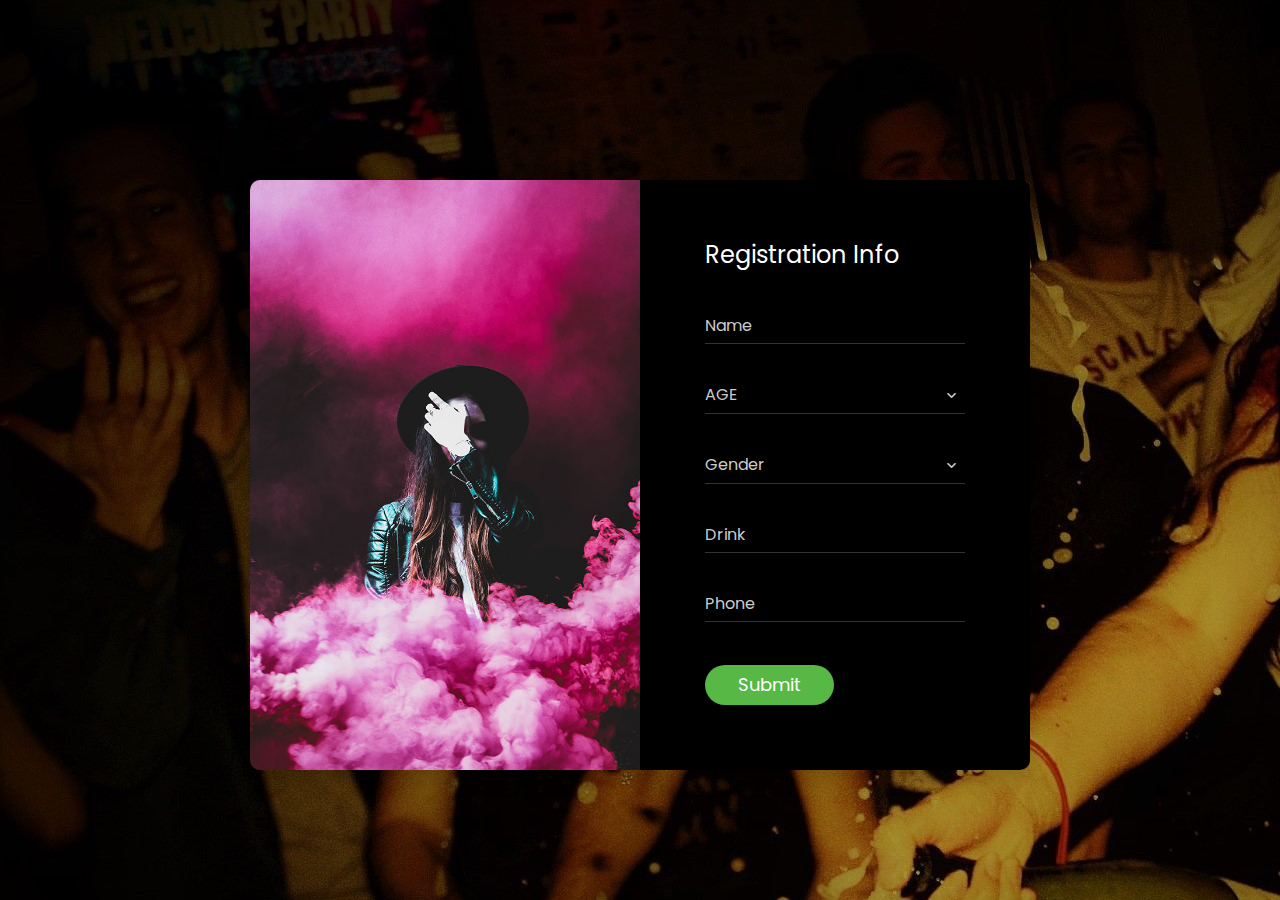
<file: colorlib-regform-3/SIGN_UP.html>
<!DOCTYPE html>
<html lang="en">

<head>
    <!-- Required meta tags-->
    <meta charset="UTF-8">
    <meta name="viewport" content="width=device-width, initial-scale=1, shrink-to-fit=no">
    <meta name="description" content="Colorlib Templates">
    <meta name="author" content="Colorlib">
    <meta name="keywords" content="Colorlib Templates">

    <!-- Title Page-->
    <title>Au Register Forms by Colorlib</title>

    <!-- Icons font CSS-->
    <link href="vendor/mdi-font/css/material-design-iconic-font.min.css" rel="stylesheet" media="all">
    <link href="vendor/font-awesome-4.7/css/font-awesome.min.css" rel="stylesheet" media="all">
    <!-- Font special for pages-->
    <link href="https://fonts.googleapis.com/css?family=Poppins:100,100i,200,200i,300,300i,400,400i,500,500i,600,600i,700,700i,800,800i,900,900i" rel="stylesheet">

    <!-- Vendor CSS-->
    <link href="vendor/select2/select2.min.css" rel="stylesheet" media="all">
    <link href="vendor/datepicker/daterangepicker.css" rel="stylesheet" media="all">

    <!-- Main CSS-->
    <link href="css/main.css" rel="stylesheet" media="all">


</head>

<body>
    <div class="page-wrapper bg-gra-01 p-t-180 p-b-100 font-poppins">
        <div class="wrapper wrapper--w780">
            <div class="card card-3">
                <div class="card-heading"></div>
                <div class="card-body">
                    <h2 class="title">Registration Info</h2>
                    <form action="signin.php" method="post">
                        <div class="input-group">
                            <input class="input--style-3" type="text" placeholder="Name" name="name">
                        </div>
                        <div class="input-group">
                            <div class="rs-select2 js-select-simple select--no-search">
                                <select name="gender">
                                    <option disabled="disabled" selected="selected">AGE</option>
                                    <option>18</option>
                                    <option>19</option>
                                    <option>20</option>
                                    <option>21</option>
                                    <option>22</option>
                                    <option>23</option>
                                    <option>24</option>
                                    <option>25</option>
                                    <option>26</option>
                                    <option>27</option>
                                    <option>28</option>
                                    <option>29</option>
                                    <option>30</option>
                                </select>
                                <div class="select-dropdown"></div>
                            </div>
                        </div>


                        <div class="input-group">
                            <div class="rs-select2 js-select-simple select--no-search">
                                <select name="gender">
                                    <option disabled="disabled" selected="selected">Gender</option>
                                    <option>Male</option>
                                    <option>Female</option>
                                    <option>Other</option>
                                </select>
                                <div class="select-dropdown"></div>
                            </div>
                        </div>
                        <div class="input-group">
                            <input class="input--style-3" type="text" placeholder="Drink" name="drink">
                        </div>
                        <div class="input-group">
                            <input class="input--style-3" type="text" placeholder="Phone" name="phone">
                        </div>
                        <div class="p-t-10">
                            <button class="btn btn--pill btn--green" type="submit">Submit</button>
                        </div>
                    </form>
                </div>
            </div>
        </div>
    </div>

    <!-- Jquery JS-->
    <script src="vendor/jquery/jquery.min.js"></script>
    <!-- Vendor JS-->
    <script src="vendor/select2/select2.min.js"></script>
    <script src="vendor/datepicker/moment.min.js"></script>
    <script src="vendor/datepicker/daterangepicker.js"></script>

    <!-- Main JS-->
    <script src="js/global.js"></script>

</body><!-- This templates was made by Colorlib (https://colorlib.com) -->

</html>
<!-- end document-->
</file>
<file: colorlib-regform-3/vendor/datepicker/daterangepicker.css>
.daterangepicker {
  position: absolute;
  color: inherit;
  background-color: #fff;
  border-radius: 4px;
  width: 278px;
  padding: 4px;
  margin-top: 1px;
  top: 100px;
  left: 20px;
  /* Calendars */ }
  .daterangepicker:before, .daterangepicker:after {
    position: absolute;
    display: inline-block;
    border-bottom-color: rgba(0, 0, 0, 0.2);
    content: ''; }
  .daterangepicker:before {
    top: -7px;
    border-right: 7px solid transparent;
    border-left: 7px solid transparent;
    border-bottom: 7px solid #ccc; }
  .daterangepicker:after {
    top: -6px;
    border-right: 6px solid transparent;
    border-bottom: 6px solid #fff;
    border-left: 6px solid transparent; }
  .daterangepicker.opensleft:before {
    right: 9px; }
  .daterangepicker.opensleft:after {
    right: 10px; }
  .daterangepicker.openscenter:before {
    left: 0;
    right: 0;
    width: 0;
    margin-left: auto;
    margin-right: auto; }
  .daterangepicker.openscenter:after {
    left: 0;
    right: 0;
    width: 0;
    margin-left: auto;
    margin-right: auto; }
  .daterangepicker.opensright:before {
    left: 9px; }
  .daterangepicker.opensright:after {
    left: 10px; }
  .daterangepicker.dropup {
    margin-top: -5px; }
    .daterangepicker.dropup:before {
      top: initial;
      bottom: -7px;
      border-bottom: initial;
      border-top: 7px solid #ccc; }
    .daterangepicker.dropup:after {
      top: initial;
      bottom: -6px;
      border-bottom: initial;
      border-top: 6px solid #fff; }
  .daterangepicker.dropdown-menu {
    max-width: none;
    z-index: 3001; }
  .daterangepicker.single .ranges, .daterangepicker.single .calendar {
    float: none; }
  .daterangepicker.show-calendar .calendar {
    display: block; }
  .daterangepicker .calendar {
    display: none;
    max-width: 270px;
    margin: 4px; }
    .daterangepicker .calendar.single .calendar-table {
      border: none; }
    .daterangepicker .calendar th, .daterangepicker .calendar td {
      white-space: nowrap;
      text-align: center;
      min-width: 32px; }
  .daterangepicker .calendar-table {
    border: 1px solid #fff;
    padding: 4px;
    border-radius: 4px;
    background-color: #fff; }
  .daterangepicker table {
    width: 100%;
    margin: 0; }
  .daterangepicker td, .daterangepicker th {
    text-align: center;
    width: 20px;
    height: 20px;
    border-radius: 4px;
    border: 1px solid transparent;
    white-space: nowrap;
    cursor: pointer; }
    .daterangepicker td.available:hover, .daterangepicker th.available:hover {
      background-color: #eee;
      border-color: transparent;
      color: inherit; }
    .daterangepicker td.week, .daterangepicker th.week {
      font-size: 80%;
      color: #ccc; }
  .daterangepicker td.off, .daterangepicker td.off.in-range, .daterangepicker td.off.start-date, .daterangepicker td.off.end-date {
    background-color: #fff;
    border-color: transparent;
    color: #999; }
  .daterangepicker td.in-range {
    background-color: #ebf4f8;
    border-color: transparent;
    color: #000;
    border-radius: 0; }
  .daterangepicker td.start-date {
    border-radius: 4px 0 0 4px; }
  .daterangepicker td.end-date {
    border-radius: 0 4px 4px 0; }
  .daterangepicker td.start-date.end-date {
    border-radius: 4px; }
  .daterangepicker td.active, .daterangepicker td.active:hover {
    background-color: #357ebd;
    border-color: transparent;
    color: #fff; }
  .daterangepicker th.month {
    width: auto; }
  .daterangepicker td.disabled, .daterangepicker option.disabled {
    color: #999;
    cursor: not-allowed;
    text-decoration: line-through; }
  .daterangepicker select.monthselect, .daterangepicker select.yearselect {
    font-size: 12px;
    padding: 1px;
    height: auto;
    margin: 0;
    cursor: default; }
  .daterangepicker select.monthselect {
    margin-right: 2%;
    width: 56%; }
  .daterangepicker select.yearselect {
    width: 40%; }
  .daterangepicker select.hourselect, .daterangepicker select.minuteselect, .daterangepicker select.secondselect, .daterangepicker select.ampmselect {
    width: 50px;
    margin-bottom: 0; }
  .daterangepicker .input-mini {
    border: 1px solid #ccc;
    border-radius: 4px;
    color: #555;
    height: 30px;
    line-height: 30px;
    display: block;
    vertical-align: middle;
    margin: 0 0 5px 0;
    padding: 0 6px 0 28px;
    width: 100%; }
    .daterangepicker .input-mini.active {
      border: 1px solid #08c;
      border-radius: 4px; }
  .daterangepicker .daterangepicker_input {
    position: relative; }
    .daterangepicker .daterangepicker_input i {
      position: absolute;
      left: 8px;
      top: 8px; }
  .daterangepicker.rtl .input-mini {
    padding-right: 28px;
    padding-left: 6px; }
  .daterangepicker.rtl .daterangepicker_input i {
    left: auto;
    right: 8px; }
  .daterangepicker .calendar-time {
    text-align: center;
    margin: 5px auto;
    line-height: 30px;
    position: relative;
    padding-left: 28px; }
    .daterangepicker .calendar-time select.disabled {
      color: #ccc;
      cursor: not-allowed; }

.ranges {
  font-size: 11px;
  float: none;
  margin: 4px;
  text-align: left; }
  .ranges ul {
    list-style: none;
    margin: 0 auto;
    padding: 0;
    width: 100%; }
  .ranges li {
    font-size: 13px;
    background-color: #f5f5f5;
    border: 1px solid #f5f5f5;
    border-radius: 4px;
    color: #08c;
    padding: 3px 12px;
    margin-bottom: 8px;
    cursor: pointer; }
    .ranges li:hover {
      background-color: #08c;
      border: 1px solid #08c;
      color: #fff; }
    .ranges li.active {
      background-color: #08c;
      border: 1px solid #08c;
      color: #fff; }

/*  Larger Screen Styling */
@media (min-width: 564px) {
  .daterangepicker {
    width: auto; }
    .daterangepicker .ranges ul {
      width: 160px; }
    .daterangepicker.single .ranges ul {
      width: 100%; }
    .daterangepicker.single .calendar.left {
      clear: none; }
    .daterangepicker.single.ltr .ranges, .daterangepicker.single.ltr .calendar {
      float: left; }
    .daterangepicker.single.rtl .ranges, .daterangepicker.single.rtl .calendar {
      float: right; }
    .daterangepicker.ltr {
      direction: ltr;
      text-align: left; }
      .daterangepicker.ltr .calendar.left {
        clear: left;
        margin-right: 0; }
        .daterangepicker.ltr .calendar.left .calendar-table {
          border-right: none;
          border-top-right-radius: 0;
          border-bottom-right-radius: 0; }
      .daterangepicker.ltr .calendar.right {
        margin-left: 0; }
        .daterangepicker.ltr .calendar.right .calendar-table {
          border-left: none;
          border-top-left-radius: 0;
          border-bottom-left-radius: 0; }
      .daterangepicker.ltr .left .daterangepicker_input {
        padding-right: 12px; }
      .daterangepicker.ltr .calendar.left .calendar-table {
        padding-right: 12px; }
      .daterangepicker.ltr .ranges, .daterangepicker.ltr .calendar {
        float: left; }
    .daterangepicker.rtl {
      direction: rtl;
      text-align: right; }
      .daterangepicker.rtl .calendar.left {
        clear: right;
        margin-left: 0; }
        .daterangepicker.rtl .calendar.left .calendar-table {
          border-left: none;
          border-top-left-radius: 0;
          border-bottom-left-radius: 0; }
      .daterangepicker.rtl .calendar.right {
        margin-right: 0; }
        .daterangepicker.rtl .calendar.right .calendar-table {
          border-right: none;
          border-top-right-radius: 0;
          border-bottom-right-radius: 0; }
      .daterangepicker.rtl .left .daterangepicker_input {
        padding-left: 12px; }
      .daterangepicker.rtl .calendar.left .calendar-table {
        padding-left: 12px; }
      .daterangepicker.rtl .ranges, .daterangepicker.rtl .calendar {
        text-align: right;
        float: right; } }
@media (min-width: 730px) {
  .daterangepicker .ranges {
    width: auto; }
  .daterangepicker.ltr .ranges {
    float: left; }
  .daterangepicker.rtl .ranges {
    float: right; }
  .daterangepicker .calendar.left {
    clear: none !important; } }
</file>
<file: colorlib-regform-3/css/main.css>
/* ==========================================================================
   #FONT
   ========================================================================== */
.font-robo {
  font-family: "Roboto", "Arial", "Helvetica Neue", sans-serif;
}

.font-poppins {
  font-family: "Poppins", "Arial", "Helvetica Neue", sans-serif;
}

/* ==========================================================================
   #GRID
   ========================================================================== */
.row {
  display: -webkit-box;
  display: -webkit-flex;
  display: -moz-box;
  display: -ms-flexbox;
  display: flex;
  -webkit-flex-wrap: wrap;
  -ms-flex-wrap: wrap;
  flex-wrap: wrap;
}

.row-space {
  -webkit-box-pack: justify;
  -webkit-justify-content: space-between;
  -moz-box-pack: justify;
  -ms-flex-pack: justify;
  justify-content: space-between;
}

.col-2 {
  width: -webkit-calc((100% - 60px) / 2);
  width: -moz-calc((100% - 60px) / 2);
  width: calc((100% - 60px) / 2);
}

@media (max-width: 767px) {
  .col-2 {
    width: 100%;
  }
}

/* ==========================================================================
   #BOX-SIZING
   ========================================================================== */
/**
 * More sensible default box-sizing:
 * css-tricks.com/inheriting-box-sizing-probably-slightly-better-best-practice
 */
html {
  -webkit-box-sizing: border-box;
  -moz-box-sizing: border-box;
  box-sizing: border-box;
}

* {
  padding: 0;
  margin: 0;
}

*, *:before, *:after {
  -webkit-box-sizing: inherit;
  -moz-box-sizing: inherit;
  box-sizing: inherit;
}

/* ==========================================================================
   #RESET
   ========================================================================== */
/**
 * A very simple reset that sits on top of Normalize.css.
 */
body,
h1, h2, h3, h4, h5, h6,
blockquote, p, pre,
dl, dd, ol, ul,
figure,
hr,
fieldset, legend {
  margin: 0;
  padding: 0;
}

/**
 * Remove trailing margins from nested lists.
 */
li > ol,
li > ul {
  margin-bottom: 0;
}

/**
 * Remove default table spacing.
 */
table {
  border-collapse: collapse;
  border-spacing: 0;
}

/**
 * 1. Reset Chrome and Firefox behaviour which sets a `min-width: min-content;`
 *    on fieldsets.
 */
fieldset {
  min-width: 0;
  /* [1] */
  border: 0;
}

button {
  outline: none;
  background: none;
  border: none;
}

/* ==========================================================================
   #PAGE WRAPPER
   ========================================================================== */
.page-wrapper {
  min-height: 100vh;
}

body {
  background-image: url("bg.jpg");
  font-family: "Poppins", "Arial", "Helvetica Neue", sans-serif;
  font-weight: 400;
  font-size: 14px;
}

h1, h2, h3, h4, h5, h6 {
  font-weight: 400;
}

h1 {
  font-size: 36px;
}

h2 {
  font-size: 30px;
}

h3 {
  font-size: 24px;
}

h4 {
  font-size: 18px;
}

h5 {
  font-size: 15px;
}

h6 {
  font-size: 13px;
}

/* ==========================================================================
   #BACKGROUND
   ==========================================================================
.bg-blue {
  background: #2c6ed5;
}

.bg-red {
  background: #fa4251;
}

.bg-gra-01 {
  background: -webkit-gradient(linear, left bottom, left top, from(#fbc2eb), to(#a18cd1));
  background: -webkit-linear-gradient(bottom, #fbc2eb 0%, #a18cd1 100%);
  background: -moz-linear-gradient(bottom, #fbc2eb 0%, #a18cd1 100%);
  background: -o-linear-gradient(bottom, #fbc2eb 0%, #a18cd1 100%);
  background: linear-gradient(to top, #fbc2eb 0%, #a18cd1 100%);
}

/* ==========================================================================
   #SPACING
   ========================================================================== */
.p-t-100 {
  padding-top: 100px;
}

.p-t-180 {
  padding-top: 180px;
}

.p-t-20 {
  padding-top: 20px;
}

.p-t-10 {
  padding-top: 10px;
}

.p-t-30 {
  padding-top: 30px;
}

.p-b-100 {
  padding-bottom: 100px;
}

/* ==========================================================================
   #WRAPPER
   ========================================================================== */
.wrapper {
  margin: 0 auto;
}

.wrapper--w960 {
  max-width: 960px;
}

.wrapper--w780 {
  max-width: 780px;
}

.wrapper--w680 {
  max-width: 680px;
}

/* ==========================================================================
   #BUTTON
   ========================================================================== */
.btn {
  display: inline-block;
  line-height: 40px;
  padding: 0 33px;
  font-family: Poppins, Arial, "Helvetica Neue", sans-serif;
  cursor: pointer;
  color: #fff;
  -webkit-transition: all 0.4s ease;
  -o-transition: all 0.4s ease;
  -moz-transition: all 0.4s ease;
  transition: all 0.4s ease;
  font-size: 18px;
}

.btn--radius {
  -webkit-border-radius: 3px;
  -moz-border-radius: 3px;
  border-radius: 3px;
}

.btn--pill {
  -webkit-border-radius: 20px;
  -moz-border-radius: 20px;
  border-radius: 20px;
}

.btn--green {
  background: #57b846;
}

.btn--green:hover {
  background: #4dae3c;
}

/* ==========================================================================
   #DATE PICKER
   ========================================================================== */
td.active {
  background-color: #2c6ed5;
}

input[type="date" i] {
  padding: 14px;
}

.table-condensed td, .table-condensed th {
  font-size: 14px;
  font-family: "Roboto", "Arial", "Helvetica Neue", sans-serif;
  font-weight: 400;
}

.daterangepicker td {
  width: 40px;
  height: 30px;
}

.daterangepicker {
  border: none;
  -webkit-box-shadow: 0px 8px 20px 0px rgba(0, 0, 0, 0.15);
  -moz-box-shadow: 0px 8px 20px 0px rgba(0, 0, 0, 0.15);
  box-shadow: 0px 8px 20px 0px rgba(0, 0, 0, 0.15);
  display: none;
  border: 1px solid #e0e0e0;
  margin-top: 5px;
}

.daterangepicker::after, .daterangepicker::before {
  display: none;
}

.daterangepicker thead tr th {
  padding: 10px 0;
}

.daterangepicker .table-condensed th select {
  border: 1px solid #ccc;
  -webkit-border-radius: 3px;
  -moz-border-radius: 3px;
  border-radius: 3px;
  font-size: 14px;
  padding: 5px;
  outline: none;
}

/* ==========================================================================
   #FORM
   ========================================================================== */
input {
  outline: none;
  margin: 0;
  border: none;
  -webkit-box-shadow: none;
  -moz-box-shadow: none;
  box-shadow: none;
  width: 100%;
  font-size: 14px;
  font-family: inherit;
}

.input-icon {
  position: absolute;
  font-size: 18px;
  color: #ccc;
  right: 8px;
  top: 50%;
  -webkit-transform: translateY(-50%);
  -moz-transform: translateY(-50%);
  -ms-transform: translateY(-50%);
  -o-transform: translateY(-50%);
  transform: translateY(-50%);
  cursor: pointer;
}

.input-group {
  position: relative;
  margin-bottom: 33px;
  border-bottom: 1px solid rgba(255, 255, 255, 0.2);
}

.input--style-3 {
  padding: 5px 0;
  font-size: 16px;
  color: #ccc;
  background: transparent;
}

.input--style-3::-webkit-input-placeholder {
  /* WebKit, Blink, Edge */
  color: #ccc;
}

.input--style-3:-moz-placeholder {
  /* Mozilla Firefox 4 to 18 */
  color: #ccc;
  opacity: 1;
}

.input--style-3::-moz-placeholder {
  /* Mozilla Firefox 19+ */
  color: #ccc;
  opacity: 1;
}

.input--style-3:-ms-input-placeholder {
  /* Internet Explorer 10-11 */
  color: #ccc;
}

.input--style-3:-ms-input-placeholder {
  /* Microsoft Edge */
  color: #ccc;
}

/* ==========================================================================
   #SELECT2
   ========================================================================== */
.select--no-search .select2-search {
  display: none !important;
}

.rs-select2 .select2-container {
  width: 100% !important;
  outline: none;
}

.rs-select2 .select2-container .select2-selection--single {
  outline: none;
  border: none;
  height: 36px;
  background: transparent;
}

.rs-select2 .select2-container .select2-selection--single .select2-selection__rendered {
  line-height: 36px;
  padding-left: 0;
  color: #ccc;
  font-size: 16px;
  font-family: inherit;
}

.rs-select2 .select2-container .select2-selection--single .select2-selection__arrow {
  height: 34px;
  right: 4px;
  display: -webkit-box;
  display: -webkit-flex;
  display: -moz-box;
  display: -ms-flexbox;
  display: flex;
  -webkit-box-pack: center;
  -webkit-justify-content: center;
  -moz-box-pack: center;
  -ms-flex-pack: center;
  justify-content: center;
  -webkit-box-align: center;
  -webkit-align-items: center;
  -moz-box-align: center;
  -ms-flex-align: center;
  align-items: center;
}

.rs-select2 .select2-container .select2-selection--single .select2-selection__arrow b {
  display: none;
}

.rs-select2 .select2-container .select2-selection--single .select2-selection__arrow:after {
  font-family: "Material-Design-Iconic-Font";
  content: '\f2f9';
  font-size: 18px;
  color: #ccc;
  -webkit-transition: all 0.4s ease;
  -o-transition: all 0.4s ease;
  -moz-transition: all 0.4s ease;
  transition: all 0.4s ease;
}

.rs-select2 .select2-container.select2-container--open .select2-selection--single .select2-selection__arrow::after {
  -webkit-transform: rotate(-180deg);
  -moz-transform: rotate(-180deg);
  -ms-transform: rotate(-180deg);
  -o-transform: rotate(-180deg);
  transform: rotate(-180deg);
}

.select2-container--open .select2-dropdown--below {
  border: none;
  -webkit-border-radius: 3px;
  -moz-border-radius: 3px;
  border-radius: 3px;
  -webkit-box-shadow: 0px 8px 20px 0px rgba(0, 0, 0, 0.15);
  -moz-box-shadow: 0px 8px 20px 0px rgba(0, 0, 0, 0.15);
  box-shadow: 0px 8px 20px 0px rgba(0, 0, 0, 0.15);
  border: 1px solid #e0e0e0;
  margin-top: 5px;
  overflow: hidden;
}

/* ==========================================================================
   #TITLE
   ========================================================================== */
.title {
  font-size: 24px;
  color: #fff;
  font-weight: 400;
  margin-bottom: 36px;
}

/* ==========================================================================
   #CARD
   ========================================================================== */
.card {
  overflow: hidden;
  -webkit-border-radius: 3px;
  -moz-border-radius: 3px;
  border-radius: 3px;
  background: #fff;
}

.card-3 {
  background: #000;
  -webkit-border-radius: 10px;
  -moz-border-radius: 10px;
  border-radius: 10px;
  -webkit-box-shadow: 0px 8px 20px 0px rgba(0, 0, 0, 0.15);
  -moz-box-shadow: 0px 8px 20px 0px rgba(0, 0, 0, 0.15);
  box-shadow: 0px 8px 20px 0px rgba(0, 0, 0, 0.15);
  width: 100%;
  display: table;
}

.card-3 .card-heading {
  background: url("../images/bg-heading-03.jpg") top left/cover no-repeat;
  display: table-cell;
  width: 50%;
}

.card-3 .card-body {
  padding: 57px 65px;
  padding-bottom: 65px;
  display: table-cell;
}

@media (max-width: 767px) {
  .card-3 {
    display: block;
  }
  .card-3 .card-heading {
    display: block;
    width: 100%;
    padding-top: 400px;
    background-position: center center;
  }
  .card-3 .card-body {
    display: block;
    width: 100%;
    padding: 37px 30px;
    padding-bottom: 45px;
  }
}
</file>
<file: colorlib-regform-3/vendor/mdi-font/css/material-design-iconic-font.min.css>
@font-face{font-family:Material-Design-Iconic-Font;src:url(../fonts/Material-Design-Iconic-Font.woff2?v=2.2.0) format('woff2'),url(../fonts/Material-Design-Iconic-Font.woff?v=2.2.0) format('woff'),url(../fonts/Material-Design-Iconic-Font.ttf?v=2.2.0) format('truetype')}.zmdi{display:inline-block;font:normal normal normal 14px/1 'Material-Design-Iconic-Font';font-size:inherit;text-rendering:auto;-webkit-font-smoothing:antialiased;-moz-osx-font-smoothing:grayscale}.zmdi-hc-lg{font-size:1.33333333em;line-height:.75em;vertical-align:-15%}.zmdi-hc-2x{font-size:2em}.zmdi-hc-3x{font-size:3em}.zmdi-hc-4x{font-size:4em}.zmdi-hc-5x{font-size:5em}.zmdi-hc-fw{width:1.28571429em;text-align:center}.zmdi-hc-ul{padding-left:0;margin-left:2.14285714em;list-style-type:none}.zmdi-hc-ul>li{position:relative}.zmdi-hc-li{position:absolute;left:-2.14285714em;width:2.14285714em;top:.14285714em;text-align:center}.zmdi-hc-li.zmdi-hc-lg{left:-1.85714286em}.zmdi-hc-border{padding:.1em .25em;border:solid .1em #9e9e9e;border-radius:2px}.zmdi-hc-border-circle{padding:.1em .25em;border:solid .1em #9e9e9e;border-radius:50%}.zmdi.pull-left{float:left;margin-right:.15em}.zmdi.pull-right{float:right;margin-left:.15em}.zmdi-hc-spin{-webkit-animation:zmdi-spin 1.5s infinite linear;animation:zmdi-spin 1.5s infinite linear}.zmdi-hc-spin-reverse{-webkit-animation:zmdi-spin-reverse 1.5s infinite linear;animation:zmdi-spin-reverse 1.5s infinite linear}@-webkit-keyframes zmdi-spin{0%{-webkit-transform:rotate(0deg);transform:rotate(0deg)}100%{-webkit-transform:rotate(359deg);transform:rotate(359deg)}}@keyframes zmdi-spin{0%{-webkit-transform:rotate(0deg);transform:rotate(0deg)}100%{-webkit-transform:rotate(359deg);transform:rotate(359deg)}}@-webkit-keyframes zmdi-spin-reverse{0%{-webkit-transform:rotate(0deg);transform:rotate(0deg)}100%{-webkit-transform:rotate(-359deg);transform:rotate(-359deg)}}@keyframes zmdi-spin-reverse{0%{-webkit-transform:rotate(0deg);transform:rotate(0deg)}100%{-webkit-transform:rotate(-359deg);transform:rotate(-359deg)}}.zmdi-hc-rotate-90{-webkit-transform:rotate(90deg);-ms-transform:rotate(90deg);transform:rotate(90deg)}.zmdi-hc-rotate-180{-webkit-transform:rotate(180deg);-ms-transform:rotate(180deg);transform:rotate(180deg)}.zmdi-hc-rotate-270{-webkit-transform:rotate(270deg);-ms-transform:rotate(270deg);transform:rotate(270deg)}.zmdi-hc-flip-horizontal{-webkit-transform:scale(-1,1);-ms-transform:scale(-1,1);transform:scale(-1,1)}.zmdi-hc-flip-vertical{-webkit-transform:scale(1,-1);-ms-transform:scale(1,-1);transform:scale(1,-1)}.zmdi-hc-stack{position:relative;display:inline-block;width:2em;height:2em;line-height:2em;vertical-align:middle}.zmdi-hc-stack-1x,.zmdi-hc-stack-2x{position:absolute;left:0;width:100%;text-align:center}.zmdi-hc-stack-1x{line-height:inherit}.zmdi-hc-stack-2x{font-size:2em}.zmdi-hc-inverse{color:#fff}.zmdi-3d-rotation:before{content:'\f101'}.zmdi-airplane-off:before{content:'\f102'}.zmdi-airplane:before{content:'\f103'}.zmdi-album:before{content:'\f104'}.zmdi-archive:before{content:'\f105'}.zmdi-assignment-account:before{content:'\f106'}.zmdi-assignment-alert:before{content:'\f107'}.zmdi-assignment-check:before{content:'\f108'}.zmdi-assignment-o:before{content:'\f109'}.zmdi-assignment-return:before{content:'\f10a'}.zmdi-assignment-returned:before{content:'\f10b'}.zmdi-assignment:before{content:'\f10c'}.zmdi-attachment-alt:before{content:'\f10d'}.zmdi-attachment:before{content:'\f10e'}.zmdi-audio:before{content:'\f10f'}.zmdi-badge-check:before{content:'\f110'}.zmdi-balance-wallet:before{content:'\f111'}.zmdi-balance:before{content:'\f112'}.zmdi-battery-alert:before{content:'\f113'}.zmdi-battery-flash:before{content:'\f114'}.zmdi-battery-unknown:before{content:'\f115'}.zmdi-battery:before{content:'\f116'}.zmdi-bike:before{content:'\f117'}.zmdi-block-alt:before{content:'\f118'}.zmdi-block:before{content:'\f119'}.zmdi-boat:before{content:'\f11a'}.zmdi-book-image:before{content:'\f11b'}.zmdi-book:before{content:'\f11c'}.zmdi-bookmark-outline:before{content:'\f11d'}.zmdi-bookmark:before{content:'\f11e'}.zmdi-brush:before{content:'\f11f'}.zmdi-bug:before{content:'\f120'}.zmdi-bus:before{content:'\f121'}.zmdi-cake:before{content:'\f122'}.zmdi-car-taxi:before{content:'\f123'}.zmdi-car-wash:before{content:'\f124'}.zmdi-car:before{content:'\f125'}.zmdi-card-giftcard:before{content:'\f126'}.zmdi-card-membership:before{content:'\f127'}.zmdi-card-travel:before{content:'\f128'}.zmdi-card:before{content:'\f129'}.zmdi-case-check:before{content:'\f12a'}.zmdi-case-download:before{content:'\f12b'}.zmdi-case-play:before{content:'\f12c'}.zmdi-case:before{content:'\f12d'}.zmdi-cast-connected:before{content:'\f12e'}.zmdi-cast:before{content:'\f12f'}.zmdi-chart-donut:before{content:'\f130'}.zmdi-chart:before{content:'\f131'}.zmdi-city-alt:before{content:'\f132'}.zmdi-city:before{content:'\f133'}.zmdi-close-circle-o:before{content:'\f134'}.zmdi-close-circle:before{content:'\f135'}.zmdi-close:before{content:'\f136'}.zmdi-cocktail:before{content:'\f137'}.zmdi-code-setting:before{content:'\f138'}.zmdi-code-smartphone:before{content:'\f139'}.zmdi-code:before{content:'\f13a'}.zmdi-coffee:before{content:'\f13b'}.zmdi-collection-bookmark:before{content:'\f13c'}.zmdi-collection-case-play:before{content:'\f13d'}.zmdi-collection-folder-image:before{content:'\f13e'}.zmdi-collection-image-o:before{content:'\f13f'}.zmdi-collection-image:before{content:'\f140'}.zmdi-collection-item-1:before{content:'\f141'}.zmdi-collection-item-2:before{content:'\f142'}.zmdi-collection-item-3:before{content:'\f143'}.zmdi-collection-item-4:before{content:'\f144'}.zmdi-collection-item-5:before{content:'\f145'}.zmdi-collection-item-6:before{content:'\f146'}.zmdi-collection-item-7:before{content:'\f147'}.zmdi-collection-item-8:before{content:'\f148'}.zmdi-collection-item-9-plus:before{content:'\f149'}.zmdi-collection-item-9:before{content:'\f14a'}.zmdi-collection-item:before{content:'\f14b'}.zmdi-collection-music:before{content:'\f14c'}.zmdi-collection-pdf:before{content:'\f14d'}.zmdi-collection-plus:before{content:'\f14e'}.zmdi-collection-speaker:before{content:'\f14f'}.zmdi-collection-text:before{content:'\f150'}.zmdi-collection-video:before{content:'\f151'}.zmdi-compass:before{content:'\f152'}.zmdi-cutlery:before{content:'\f153'}.zmdi-delete:before{content:'\f154'}.zmdi-dialpad:before{content:'\f155'}.zmdi-dns:before{content:'\f156'}.zmdi-drink:before{content:'\f157'}.zmdi-edit:before{content:'\f158'}.zmdi-email-open:before{content:'\f159'}.zmdi-email:before{content:'\f15a'}.zmdi-eye-off:before{content:'\f15b'}.zmdi-eye:before{content:'\f15c'}.zmdi-eyedropper:before{content:'\f15d'}.zmdi-favorite-outline:before{content:'\f15e'}.zmdi-favorite:before{content:'\f15f'}.zmdi-filter-list:before{content:'\f160'}.zmdi-fire:before{content:'\f161'}.zmdi-flag:before{content:'\f162'}.zmdi-flare:before{content:'\f163'}.zmdi-flash-auto:before{content:'\f164'}.zmdi-flash-off:before{content:'\f165'}.zmdi-flash:before{content:'\f166'}.zmdi-flip:before{content:'\f167'}.zmdi-flower-alt:before{content:'\f168'}.zmdi-flower:before{content:'\f169'}.zmdi-font:before{content:'\f16a'}.zmdi-fullscreen-alt:before{content:'\f16b'}.zmdi-fullscreen-exit:before{content:'\f16c'}.zmdi-fullscreen:before{content:'\f16d'}.zmdi-functions:before{content:'\f16e'}.zmdi-gas-station:before{content:'\f16f'}.zmdi-gesture:before{content:'\f170'}.zmdi-globe-alt:before{content:'\f171'}.zmdi-globe-lock:before{content:'\f172'}.zmdi-globe:before{content:'\f173'}.zmdi-graduation-cap:before{content:'\f174'}.zmdi-home:before{content:'\f175'}.zmdi-hospital-alt:before{content:'\f176'}.zmdi-hospital:before{content:'\f177'}.zmdi-hotel:before{content:'\f178'}.zmdi-hourglass-alt:before{content:'\f179'}.zmdi-hourglass-outline:before{content:'\f17a'}.zmdi-hourglass:before{content:'\f17b'}.zmdi-http:before{content:'\f17c'}.zmdi-image-alt:before{content:'\f17d'}.zmdi-image-o:before{content:'\f17e'}.zmdi-image:before{content:'\f17f'}.zmdi-inbox:before{content:'\f180'}.zmdi-invert-colors-off:before{content:'\f181'}.zmdi-invert-colors:before{content:'\f182'}.zmdi-key:before{content:'\f183'}.zmdi-label-alt-outline:before{content:'\f184'}.zmdi-label-alt:before{content:'\f185'}.zmdi-label-heart:before{content:'\f186'}.zmdi-label:before{content:'\f187'}.zmdi-labels:before{content:'\f188'}.zmdi-lamp:before{content:'\f189'}.zmdi-landscape:before{content:'\f18a'}.zmdi-layers-off:before{content:'\f18b'}.zmdi-layers:before{content:'\f18c'}.zmdi-library:before{content:'\f18d'}.zmdi-link:before{content:'\f18e'}.zmdi-lock-open:before{content:'\f18f'}.zmdi-lock-outline:before{content:'\f190'}.zmdi-lock:before{content:'\f191'}.zmdi-mail-reply-all:before{content:'\f192'}.zmdi-mail-reply:before{content:'\f193'}.zmdi-mail-send:before{content:'\f194'}.zmdi-mall:before{content:'\f195'}.zmdi-map:before{content:'\f196'}.zmdi-menu:before{content:'\f197'}.zmdi-money-box:before{content:'\f198'}.zmdi-money-off:before{content:'\f199'}.zmdi-money:before{content:'\f19a'}.zmdi-more-vert:before{content:'\f19b'}.zmdi-more:before{content:'\f19c'}.zmdi-movie-alt:before{content:'\f19d'}.zmdi-movie:before{content:'\f19e'}.zmdi-nature-people:before{content:'\f19f'}.zmdi-nature:before{content:'\f1a0'}.zmdi-navigation:before{content:'\f1a1'}.zmdi-open-in-browser:before{content:'\f1a2'}.zmdi-open-in-new:before{content:'\f1a3'}.zmdi-palette:before{content:'\f1a4'}.zmdi-parking:before{content:'\f1a5'}.zmdi-pin-account:before{content:'\f1a6'}.zmdi-pin-assistant:before{content:'\f1a7'}.zmdi-pin-drop:before{content:'\f1a8'}.zmdi-pin-help:before{content:'\f1a9'}.zmdi-pin-off:before{content:'\f1aa'}.zmdi-pin:before{content:'\f1ab'}.zmdi-pizza:before{content:'\f1ac'}.zmdi-plaster:before{content:'\f1ad'}.zmdi-power-setting:before{content:'\f1ae'}.zmdi-power:before{content:'\f1af'}.zmdi-print:before{content:'\f1b0'}.zmdi-puzzle-piece:before{content:'\f1b1'}.zmdi-quote:before{content:'\f1b2'}.zmdi-railway:before{content:'\f1b3'}.zmdi-receipt:before{content:'\f1b4'}.zmdi-refresh-alt:before{content:'\f1b5'}.zmdi-refresh-sync-alert:before{content:'\f1b6'}.zmdi-refresh-sync-off:before{content:'\f1b7'}.zmdi-refresh-sync:before{content:'\f1b8'}.zmdi-refresh:before{content:'\f1b9'}.zmdi-roller:before{content:'\f1ba'}.zmdi-ruler:before{content:'\f1bb'}.zmdi-scissors:before{content:'\f1bc'}.zmdi-screen-rotation-lock:before{content:'\f1bd'}.zmdi-screen-rotation:before{content:'\f1be'}.zmdi-search-for:before{content:'\f1bf'}.zmdi-search-in-file:before{content:'\f1c0'}.zmdi-search-in-page:before{content:'\f1c1'}.zmdi-search-replace:before{content:'\f1c2'}.zmdi-search:before{content:'\f1c3'}.zmdi-seat:before{content:'\f1c4'}.zmdi-settings-square:before{content:'\f1c5'}.zmdi-settings:before{content:'\f1c6'}.zmdi-shield-check:before{content:'\f1c7'}.zmdi-shield-security:before{content:'\f1c8'}.zmdi-shopping-basket:before{content:'\f1c9'}.zmdi-shopping-cart-plus:before{content:'\f1ca'}.zmdi-shopping-cart:before{content:'\f1cb'}.zmdi-sign-in:before{content:'\f1cc'}.zmdi-sort-amount-asc:before{content:'\f1cd'}.zmdi-sort-amount-desc:before{content:'\f1ce'}.zmdi-sort-asc:before{content:'\f1cf'}.zmdi-sort-desc:before{content:'\f1d0'}.zmdi-spellcheck:before{content:'\f1d1'}.zmdi-storage:before{content:'\f1d2'}.zmdi-store-24:before{content:'\f1d3'}.zmdi-store:before{content:'\f1d4'}.zmdi-subway:before{content:'\f1d5'}.zmdi-sun:before{content:'\f1d6'}.zmdi-tab-unselected:before{content:'\f1d7'}.zmdi-tab:before{content:'\f1d8'}.zmdi-tag-close:before{content:'\f1d9'}.zmdi-tag-more:before{content:'\f1da'}.zmdi-tag:before{content:'\f1db'}.zmdi-thumb-down:before{content:'\f1dc'}.zmdi-thumb-up-down:before{content:'\f1dd'}.zmdi-thumb-up:before{content:'\f1de'}.zmdi-ticket-star:before{content:'\f1df'}.zmdi-toll:before{content:'\f1e0'}.zmdi-toys:before{content:'\f1e1'}.zmdi-traffic:before{content:'\f1e2'}.zmdi-translate:before{content:'\f1e3'}.zmdi-triangle-down:before{content:'\f1e4'}.zmdi-triangle-up:before{content:'\f1e5'}.zmdi-truck:before{content:'\f1e6'}.zmdi-turning-sign:before{content:'\f1e7'}.zmdi-wallpaper:before{content:'\f1e8'}.zmdi-washing-machine:before{content:'\f1e9'}.zmdi-window-maximize:before{content:'\f1ea'}.zmdi-window-minimize:before{content:'\f1eb'}.zmdi-window-restore:before{content:'\f1ec'}.zmdi-wrench:before{content:'\f1ed'}.zmdi-zoom-in:before{content:'\f1ee'}.zmdi-zoom-out:before{content:'\f1ef'}.zmdi-alert-circle-o:before{content:'\f1f0'}.zmdi-alert-circle:before{content:'\f1f1'}.zmdi-alert-octagon:before{content:'\f1f2'}.zmdi-alert-polygon:before{content:'\f1f3'}.zmdi-alert-triangle:before{content:'\f1f4'}.zmdi-help-outline:before{content:'\f1f5'}.zmdi-help:before{content:'\f1f6'}.zmdi-info-outline:before{content:'\f1f7'}.zmdi-info:before{content:'\f1f8'}.zmdi-notifications-active:before{content:'\f1f9'}.zmdi-notifications-add:before{content:'\f1fa'}.zmdi-notifications-none:before{content:'\f1fb'}.zmdi-notifications-off:before{content:'\f1fc'}.zmdi-notifications-paused:before{content:'\f1fd'}.zmdi-notifications:before{content:'\f1fe'}.zmdi-account-add:before{content:'\f1ff'}.zmdi-account-box-mail:before{content:'\f200'}.zmdi-account-box-o:before{content:'\f201'}.zmdi-account-box-phone:before{content:'\f202'}.zmdi-account-box:before{content:'\f203'}.zmdi-account-calendar:before{content:'\f204'}.zmdi-account-circle:before{content:'\f205'}.zmdi-account-o:before{content:'\f206'}.zmdi-account:before{content:'\f207'}.zmdi-accounts-add:before{content:'\f208'}.zmdi-accounts-alt:before{content:'\f209'}.zmdi-accounts-list-alt:before{content:'\f20a'}.zmdi-accounts-list:before{content:'\f20b'}.zmdi-accounts-outline:before{content:'\f20c'}.zmdi-accounts:before{content:'\f20d'}.zmdi-face:before{content:'\f20e'}.zmdi-female:before{content:'\f20f'}.zmdi-male-alt:before{content:'\f210'}.zmdi-male-female:before{content:'\f211'}.zmdi-male:before{content:'\f212'}.zmdi-mood-bad:before{content:'\f213'}.zmdi-mood:before{content:'\f214'}.zmdi-run:before{content:'\f215'}.zmdi-walk:before{content:'\f216'}.zmdi-cloud-box:before{content:'\f217'}.zmdi-cloud-circle:before{content:'\f218'}.zmdi-cloud-done:before{content:'\f219'}.zmdi-cloud-download:before{content:'\f21a'}.zmdi-cloud-off:before{content:'\f21b'}.zmdi-cloud-outline-alt:before{content:'\f21c'}.zmdi-cloud-outline:before{content:'\f21d'}.zmdi-cloud-upload:before{content:'\f21e'}.zmdi-cloud:before{content:'\f21f'}.zmdi-download:before{content:'\f220'}.zmdi-file-plus:before{content:'\f221'}.zmdi-file-text:before{content:'\f222'}.zmdi-file:before{content:'\f223'}.zmdi-folder-outline:before{content:'\f224'}.zmdi-folder-person:before{content:'\f225'}.zmdi-folder-star-alt:before{content:'\f226'}.zmdi-folder-star:before{content:'\f227'}.zmdi-folder:before{content:'\f228'}.zmdi-gif:before{content:'\f229'}.zmdi-upload:before{content:'\f22a'}.zmdi-border-all:before{content:'\f22b'}.zmdi-border-bottom:before{content:'\f22c'}.zmdi-border-clear:before{content:'\f22d'}.zmdi-border-color:before{content:'\f22e'}.zmdi-border-horizontal:before{content:'\f22f'}.zmdi-border-inner:before{content:'\f230'}.zmdi-border-left:before{content:'\f231'}.zmdi-border-outer:before{content:'\f232'}.zmdi-border-right:before{content:'\f233'}.zmdi-border-style:before{content:'\f234'}.zmdi-border-top:before{content:'\f235'}.zmdi-border-vertical:before{content:'\f236'}.zmdi-copy:before{content:'\f237'}.zmdi-crop:before{content:'\f238'}.zmdi-format-align-center:before{content:'\f239'}.zmdi-format-align-justify:before{content:'\f23a'}.zmdi-format-align-left:before{content:'\f23b'}.zmdi-format-align-right:before{content:'\f23c'}.zmdi-format-bold:before{content:'\f23d'}.zmdi-format-clear-all:before{content:'\f23e'}.zmdi-format-clear:before{content:'\f23f'}.zmdi-format-color-fill:before{content:'\f240'}.zmdi-format-color-reset:before{content:'\f241'}.zmdi-format-color-text:before{content:'\f242'}.zmdi-format-indent-decrease:before{content:'\f243'}.zmdi-format-indent-increase:before{content:'\f244'}.zmdi-format-italic:before{content:'\f245'}.zmdi-format-line-spacing:before{content:'\f246'}.zmdi-format-list-bulleted:before{content:'\f247'}.zmdi-format-list-numbered:before{content:'\f248'}.zmdi-format-ltr:before{content:'\f249'}.zmdi-format-rtl:before{content:'\f24a'}.zmdi-format-size:before{content:'\f24b'}.zmdi-format-strikethrough-s:before{content:'\f24c'}.zmdi-format-strikethrough:before{content:'\f24d'}.zmdi-format-subject:before{content:'\f24e'}.zmdi-format-underlined:before{content:'\f24f'}.zmdi-format-valign-bottom:before{content:'\f250'}.zmdi-format-valign-center:before{content:'\f251'}.zmdi-format-valign-top:before{content:'\f252'}.zmdi-redo:before{content:'\f253'}.zmdi-select-all:before{content:'\f254'}.zmdi-space-bar:before{content:'\f255'}.zmdi-text-format:before{content:'\f256'}.zmdi-transform:before{content:'\f257'}.zmdi-undo:before{content:'\f258'}.zmdi-wrap-text:before{content:'\f259'}.zmdi-comment-alert:before{content:'\f25a'}.zmdi-comment-alt-text:before{content:'\f25b'}.zmdi-comment-alt:before{content:'\f25c'}.zmdi-comment-edit:before{content:'\f25d'}.zmdi-comment-image:before{content:'\f25e'}.zmdi-comment-list:before{content:'\f25f'}.zmdi-comment-more:before{content:'\f260'}.zmdi-comment-outline:before{content:'\f261'}.zmdi-comment-text-alt:before{content:'\f262'}.zmdi-comment-text:before{content:'\f263'}.zmdi-comment-video:before{content:'\f264'}.zmdi-comment:before{content:'\f265'}.zmdi-comments:before{content:'\f266'}.zmdi-check-all:before{content:'\f267'}.zmdi-check-circle-u:before{content:'\f268'}.zmdi-check-circle:before{content:'\f269'}.zmdi-check-square:before{content:'\f26a'}.zmdi-check:before{content:'\f26b'}.zmdi-circle-o:before{content:'\f26c'}.zmdi-circle:before{content:'\f26d'}.zmdi-dot-circle-alt:before{content:'\f26e'}.zmdi-dot-circle:before{content:'\f26f'}.zmdi-minus-circle-outline:before{content:'\f270'}.zmdi-minus-circle:before{content:'\f271'}.zmdi-minus-square:before{content:'\f272'}.zmdi-minus:before{content:'\f273'}.zmdi-plus-circle-o-duplicate:before{content:'\f274'}.zmdi-plus-circle-o:before{content:'\f275'}.zmdi-plus-circle:before{content:'\f276'}.zmdi-plus-square:before{content:'\f277'}.zmdi-plus:before{content:'\f278'}.zmdi-square-o:before{content:'\f279'}.zmdi-star-circle:before{content:'\f27a'}.zmdi-star-half:before{content:'\f27b'}.zmdi-star-outline:before{content:'\f27c'}.zmdi-star:before{content:'\f27d'}.zmdi-bluetooth-connected:before{content:'\f27e'}.zmdi-bluetooth-off:before{content:'\f27f'}.zmdi-bluetooth-search:before{content:'\f280'}.zmdi-bluetooth-setting:before{content:'\f281'}.zmdi-bluetooth:before{content:'\f282'}.zmdi-camera-add:before{content:'\f283'}.zmdi-camera-alt:before{content:'\f284'}.zmdi-camera-bw:before{content:'\f285'}.zmdi-camera-front:before{content:'\f286'}.zmdi-camera-mic:before{content:'\f287'}.zmdi-camera-party-mode:before{content:'\f288'}.zmdi-camera-rear:before{content:'\f289'}.zmdi-camera-roll:before{content:'\f28a'}.zmdi-camera-switch:before{content:'\f28b'}.zmdi-camera:before{content:'\f28c'}.zmdi-card-alert:before{content:'\f28d'}.zmdi-card-off:before{content:'\f28e'}.zmdi-card-sd:before{content:'\f28f'}.zmdi-card-sim:before{content:'\f290'}.zmdi-desktop-mac:before{content:'\f291'}.zmdi-desktop-windows:before{content:'\f292'}.zmdi-device-hub:before{content:'\f293'}.zmdi-devices-off:before{content:'\f294'}.zmdi-devices:before{content:'\f295'}.zmdi-dock:before{content:'\f296'}.zmdi-floppy:before{content:'\f297'}.zmdi-gamepad:before{content:'\f298'}.zmdi-gps-dot:before{content:'\f299'}.zmdi-gps-off:before{content:'\f29a'}.zmdi-gps:before{content:'\f29b'}.zmdi-headset-mic:before{content:'\f29c'}.zmdi-headset:before{content:'\f29d'}.zmdi-input-antenna:before{content:'\f29e'}.zmdi-input-composite:before{content:'\f29f'}.zmdi-input-hdmi:before{content:'\f2a0'}.zmdi-input-power:before{content:'\f2a1'}.zmdi-input-svideo:before{content:'\f2a2'}.zmdi-keyboard-hide:before{content:'\f2a3'}.zmdi-keyboard:before{content:'\f2a4'}.zmdi-laptop-chromebook:before{content:'\f2a5'}.zmdi-laptop-mac:before{content:'\f2a6'}.zmdi-laptop:before{content:'\f2a7'}.zmdi-mic-off:before{content:'\f2a8'}.zmdi-mic-outline:before{content:'\f2a9'}.zmdi-mic-setting:before{content:'\f2aa'}.zmdi-mic:before{content:'\f2ab'}.zmdi-mouse:before{content:'\f2ac'}.zmdi-network-alert:before{content:'\f2ad'}.zmdi-network-locked:before{content:'\f2ae'}.zmdi-network-off:before{content:'\f2af'}.zmdi-network-outline:before{content:'\f2b0'}.zmdi-network-setting:before{content:'\f2b1'}.zmdi-network:before{content:'\f2b2'}.zmdi-phone-bluetooth:before{content:'\f2b3'}.zmdi-phone-end:before{content:'\f2b4'}.zmdi-phone-forwarded:before{content:'\f2b5'}.zmdi-phone-in-talk:before{content:'\f2b6'}.zmdi-phone-locked:before{content:'\f2b7'}.zmdi-phone-missed:before{content:'\f2b8'}.zmdi-phone-msg:before{content:'\f2b9'}.zmdi-phone-paused:before{content:'\f2ba'}.zmdi-phone-ring:before{content:'\f2bb'}.zmdi-phone-setting:before{content:'\f2bc'}.zmdi-phone-sip:before{content:'\f2bd'}.zmdi-phone:before{content:'\f2be'}.zmdi-portable-wifi-changes:before{content:'\f2bf'}.zmdi-portable-wifi-off:before{content:'\f2c0'}.zmdi-portable-wifi:before{content:'\f2c1'}.zmdi-radio:before{content:'\f2c2'}.zmdi-reader:before{content:'\f2c3'}.zmdi-remote-control-alt:before{content:'\f2c4'}.zmdi-remote-control:before{content:'\f2c5'}.zmdi-router:before{content:'\f2c6'}.zmdi-scanner:before{content:'\f2c7'}.zmdi-smartphone-android:before{content:'\f2c8'}.zmdi-smartphone-download:before{content:'\f2c9'}.zmdi-smartphone-erase:before{content:'\f2ca'}.zmdi-smartphone-info:before{content:'\f2cb'}.zmdi-smartphone-iphone:before{content:'\f2cc'}.zmdi-smartphone-landscape-lock:before{content:'\f2cd'}.zmdi-smartphone-landscape:before{content:'\f2ce'}.zmdi-smartphone-lock:before{content:'\f2cf'}.zmdi-smartphone-portrait-lock:before{content:'\f2d0'}.zmdi-smartphone-ring:before{content:'\f2d1'}.zmdi-smartphone-setting:before{content:'\f2d2'}.zmdi-smartphone-setup:before{content:'\f2d3'}.zmdi-smartphone:before{content:'\f2d4'}.zmdi-speaker:before{content:'\f2d5'}.zmdi-tablet-android:before{content:'\f2d6'}.zmdi-tablet-mac:before{content:'\f2d7'}.zmdi-tablet:before{content:'\f2d8'}.zmdi-tv-alt-play:before{content:'\f2d9'}.zmdi-tv-list:before{content:'\f2da'}.zmdi-tv-play:before{content:'\f2db'}.zmdi-tv:before{content:'\f2dc'}.zmdi-usb:before{content:'\f2dd'}.zmdi-videocam-off:before{content:'\f2de'}.zmdi-videocam-switch:before{content:'\f2df'}.zmdi-videocam:before{content:'\f2e0'}.zmdi-watch:before{content:'\f2e1'}.zmdi-wifi-alt-2:before{content:'\f2e2'}.zmdi-wifi-alt:before{content:'\f2e3'}.zmdi-wifi-info:before{content:'\f2e4'}.zmdi-wifi-lock:before{content:'\f2e5'}.zmdi-wifi-off:before{content:'\f2e6'}.zmdi-wifi-outline:before{content:'\f2e7'}.zmdi-wifi:before{content:'\f2e8'}.zmdi-arrow-left-bottom:before{content:'\f2e9'}.zmdi-arrow-left:before{content:'\f2ea'}.zmdi-arrow-merge:before{content:'\f2eb'}.zmdi-arrow-missed:before{content:'\f2ec'}.zmdi-arrow-right-top:before{content:'\f2ed'}.zmdi-arrow-right:before{content:'\f2ee'}.zmdi-arrow-split:before{content:'\f2ef'}.zmdi-arrows:before{content:'\f2f0'}.zmdi-caret-down-circle:before{content:'\f2f1'}.zmdi-caret-down:before{content:'\f2f2'}.zmdi-caret-left-circle:before{content:'\f2f3'}.zmdi-caret-left:before{content:'\f2f4'}.zmdi-caret-right-circle:before{content:'\f2f5'}.zmdi-caret-right:before{content:'\f2f6'}.zmdi-caret-up-circle:before{content:'\f2f7'}.zmdi-caret-up:before{content:'\f2f8'}.zmdi-chevron-down:before{content:'\f2f9'}.zmdi-chevron-left:before{content:'\f2fa'}.zmdi-chevron-right:before{content:'\f2fb'}.zmdi-chevron-up:before{content:'\f2fc'}.zmdi-forward:before{content:'\f2fd'}.zmdi-long-arrow-down:before{content:'\f2fe'}.zmdi-long-arrow-left:before{content:'\f2ff'}.zmdi-long-arrow-return:before{content:'\f300'}.zmdi-long-arrow-right:before{content:'\f301'}.zmdi-long-arrow-tab:before{content:'\f302'}.zmdi-long-arrow-up:before{content:'\f303'}.zmdi-rotate-ccw:before{content:'\f304'}.zmdi-rotate-cw:before{content:'\f305'}.zmdi-rotate-left:before{content:'\f306'}.zmdi-rotate-right:before{content:'\f307'}.zmdi-square-down:before{content:'\f308'}.zmdi-square-right:before{content:'\f309'}.zmdi-swap-alt:before{content:'\f30a'}.zmdi-swap-vertical-circle:before{content:'\f30b'}.zmdi-swap-vertical:before{content:'\f30c'}.zmdi-swap:before{content:'\f30d'}.zmdi-trending-down:before{content:'\f30e'}.zmdi-trending-flat:before{content:'\f30f'}.zmdi-trending-up:before{content:'\f310'}.zmdi-unfold-less:before{content:'\f311'}.zmdi-unfold-more:before{content:'\f312'}.zmdi-apps:before{content:'\f313'}.zmdi-grid-off:before{content:'\f314'}.zmdi-grid:before{content:'\f315'}.zmdi-view-agenda:before{content:'\f316'}.zmdi-view-array:before{content:'\f317'}.zmdi-view-carousel:before{content:'\f318'}.zmdi-view-column:before{content:'\f319'}.zmdi-view-comfy:before{content:'\f31a'}.zmdi-view-compact:before{content:'\f31b'}.zmdi-view-dashboard:before{content:'\f31c'}.zmdi-view-day:before{content:'\f31d'}.zmdi-view-headline:before{content:'\f31e'}.zmdi-view-list-alt:before{content:'\f31f'}.zmdi-view-list:before{content:'\f320'}.zmdi-view-module:before{content:'\f321'}.zmdi-view-quilt:before{content:'\f322'}.zmdi-view-stream:before{content:'\f323'}.zmdi-view-subtitles:before{content:'\f324'}.zmdi-view-toc:before{content:'\f325'}.zmdi-view-web:before{content:'\f326'}.zmdi-view-week:before{content:'\f327'}.zmdi-widgets:before{content:'\f328'}.zmdi-alarm-check:before{content:'\f329'}.zmdi-alarm-off:before{content:'\f32a'}.zmdi-alarm-plus:before{content:'\f32b'}.zmdi-alarm-snooze:before{content:'\f32c'}.zmdi-alarm:before{content:'\f32d'}.zmdi-calendar-alt:before{content:'\f32e'}.zmdi-calendar-check:before{content:'\f32f'}.zmdi-calendar-close:before{content:'\f330'}.zmdi-calendar-note:before{content:'\f331'}.zmdi-calendar:before{content:'\f332'}.zmdi-time-countdown:before{content:'\f333'}.zmdi-time-interval:before{content:'\f334'}.zmdi-time-restore-setting:before{content:'\f335'}.zmdi-time-restore:before{content:'\f336'}.zmdi-time:before{content:'\f337'}.zmdi-timer-off:before{content:'\f338'}.zmdi-timer:before{content:'\f339'}.zmdi-android-alt:before{content:'\f33a'}.zmdi-android:before{content:'\f33b'}.zmdi-apple:before{content:'\f33c'}.zmdi-behance:before{content:'\f33d'}.zmdi-codepen:before{content:'\f33e'}.zmdi-dribbble:before{content:'\f33f'}.zmdi-dropbox:before{content:'\f340'}.zmdi-evernote:before{content:'\f341'}.zmdi-facebook-box:before{content:'\f342'}.zmdi-facebook:before{content:'\f343'}.zmdi-github-box:before{content:'\f344'}.zmdi-github:before{content:'\f345'}.zmdi-google-drive:before{content:'\f346'}.zmdi-google-earth:before{content:'\f347'}.zmdi-google-glass:before{content:'\f348'}.zmdi-google-maps:before{content:'\f349'}.zmdi-google-pages:before{content:'\f34a'}.zmdi-google-play:before{content:'\f34b'}.zmdi-google-plus-box:before{content:'\f34c'}.zmdi-google-plus:before{content:'\f34d'}.zmdi-google:before{content:'\f34e'}.zmdi-instagram:before{content:'\f34f'}.zmdi-language-css3:before{content:'\f350'}.zmdi-language-html5:before{content:'\f351'}.zmdi-language-javascript:before{content:'\f352'}.zmdi-language-python-alt:before{content:'\f353'}.zmdi-language-python:before{content:'\f354'}.zmdi-lastfm:before{content:'\f355'}.zmdi-linkedin-box:before{content:'\f356'}.zmdi-paypal:before{content:'\f357'}.zmdi-pinterest-box:before{content:'\f358'}.zmdi-pocket:before{content:'\f359'}.zmdi-polymer:before{content:'\f35a'}.zmdi-share:before{content:'\f35b'}.zmdi-stackoverflow:before{content:'\f35c'}.zmdi-steam-square:before{content:'\f35d'}.zmdi-steam:before{content:'\f35e'}.zmdi-twitter-box:before{content:'\f35f'}.zmdi-twitter:before{content:'\f360'}.zmdi-vk:before{content:'\f361'}.zmdi-wikipedia:before{content:'\f362'}.zmdi-windows:before{content:'\f363'}.zmdi-aspect-ratio-alt:before{content:'\f364'}.zmdi-aspect-ratio:before{content:'\f365'}.zmdi-blur-circular:before{content:'\f366'}.zmdi-blur-linear:before{content:'\f367'}.zmdi-blur-off:before{content:'\f368'}.zmdi-blur:before{content:'\f369'}.zmdi-brightness-2:before{content:'\f36a'}.zmdi-brightness-3:before{content:'\f36b'}.zmdi-brightness-4:before{content:'\f36c'}.zmdi-brightness-5:before{content:'\f36d'}.zmdi-brightness-6:before{content:'\f36e'}.zmdi-brightness-7:before{content:'\f36f'}.zmdi-brightness-auto:before{content:'\f370'}.zmdi-brightness-setting:before{content:'\f371'}.zmdi-broken-image:before{content:'\f372'}.zmdi-center-focus-strong:before{content:'\f373'}.zmdi-center-focus-weak:before{content:'\f374'}.zmdi-compare:before{content:'\f375'}.zmdi-crop-16-9:before{content:'\f376'}.zmdi-crop-3-2:before{content:'\f377'}.zmdi-crop-5-4:before{content:'\f378'}.zmdi-crop-7-5:before{content:'\f379'}.zmdi-crop-din:before{content:'\f37a'}.zmdi-crop-free:before{content:'\f37b'}.zmdi-crop-landscape:before{content:'\f37c'}.zmdi-crop-portrait:before{content:'\f37d'}.zmdi-crop-square:before{content:'\f37e'}.zmdi-exposure-alt:before{content:'\f37f'}.zmdi-exposure:before{content:'\f380'}.zmdi-filter-b-and-w:before{content:'\f381'}.zmdi-filter-center-focus:before{content:'\f382'}.zmdi-filter-frames:before{content:'\f383'}.zmdi-filter-tilt-shift:before{content:'\f384'}.zmdi-gradient:before{content:'\f385'}.zmdi-grain:before{content:'\f386'}.zmdi-graphic-eq:before{content:'\f387'}.zmdi-hdr-off:before{content:'\f388'}.zmdi-hdr-strong:before{content:'\f389'}.zmdi-hdr-weak:before{content:'\f38a'}.zmdi-hdr:before{content:'\f38b'}.zmdi-iridescent:before{content:'\f38c'}.zmdi-leak-off:before{content:'\f38d'}.zmdi-leak:before{content:'\f38e'}.zmdi-looks:before{content:'\f38f'}.zmdi-loupe:before{content:'\f390'}.zmdi-panorama-horizontal:before{content:'\f391'}.zmdi-panorama-vertical:before{content:'\f392'}.zmdi-panorama-wide-angle:before{content:'\f393'}.zmdi-photo-size-select-large:before{content:'\f394'}.zmdi-photo-size-select-small:before{content:'\f395'}.zmdi-picture-in-picture:before{content:'\f396'}.zmdi-slideshow:before{content:'\f397'}.zmdi-texture:before{content:'\f398'}.zmdi-tonality:before{content:'\f399'}.zmdi-vignette:before{content:'\f39a'}.zmdi-wb-auto:before{content:'\f39b'}.zmdi-eject-alt:before{content:'\f39c'}.zmdi-eject:before{content:'\f39d'}.zmdi-equalizer:before{content:'\f39e'}.zmdi-fast-forward:before{content:'\f39f'}.zmdi-fast-rewind:before{content:'\f3a0'}.zmdi-forward-10:before{content:'\f3a1'}.zmdi-forward-30:before{content:'\f3a2'}.zmdi-forward-5:before{content:'\f3a3'}.zmdi-hearing:before{content:'\f3a4'}.zmdi-pause-circle-outline:before{content:'\f3a5'}.zmdi-pause-circle:before{content:'\f3a6'}.zmdi-pause:before{content:'\f3a7'}.zmdi-play-circle-outline:before{content:'\f3a8'}.zmdi-play-circle:before{content:'\f3a9'}.zmdi-play:before{content:'\f3aa'}.zmdi-playlist-audio:before{content:'\f3ab'}.zmdi-playlist-plus:before{content:'\f3ac'}.zmdi-repeat-one:before{content:'\f3ad'}.zmdi-repeat:before{content:'\f3ae'}.zmdi-replay-10:before{content:'\f3af'}.zmdi-replay-30:before{content:'\f3b0'}.zmdi-replay-5:before{content:'\f3b1'}.zmdi-replay:before{content:'\f3b2'}.zmdi-shuffle:before{content:'\f3b3'}.zmdi-skip-next:before{content:'\f3b4'}.zmdi-skip-previous:before{content:'\f3b5'}.zmdi-stop:before{content:'\f3b6'}.zmdi-surround-sound:before{content:'\f3b7'}.zmdi-tune:before{content:'\f3b8'}.zmdi-volume-down:before{content:'\f3b9'}.zmdi-volume-mute:before{content:'\f3ba'}.zmdi-volume-off:before{content:'\f3bb'}.zmdi-volume-up:before{content:'\f3bc'}.zmdi-n-1-square:before{content:'\f3bd'}.zmdi-n-2-square:before{content:'\f3be'}.zmdi-n-3-square:before{content:'\f3bf'}.zmdi-n-4-square:before{content:'\f3c0'}.zmdi-n-5-square:before{content:'\f3c1'}.zmdi-n-6-square:before{content:'\f3c2'}.zmdi-neg-1:before{content:'\f3c3'}.zmdi-neg-2:before{content:'\f3c4'}.zmdi-plus-1:before{content:'\f3c5'}.zmdi-plus-2:before{content:'\f3c6'}.zmdi-sec-10:before{content:'\f3c7'}.zmdi-sec-3:before{content:'\f3c8'}.zmdi-zero:before{content:'\f3c9'}.zmdi-airline-seat-flat-angled:before{content:'\f3ca'}.zmdi-airline-seat-flat:before{content:'\f3cb'}.zmdi-airline-seat-individual-suite:before{content:'\f3cc'}.zmdi-airline-seat-legroom-extra:before{content:'\f3cd'}.zmdi-airline-seat-legroom-normal:before{content:'\f3ce'}.zmdi-airline-seat-legroom-reduced:before{content:'\f3cf'}.zmdi-airline-seat-recline-extra:before{content:'\f3d0'}.zmdi-airline-seat-recline-normal:before{content:'\f3d1'}.zmdi-airplay:before{content:'\f3d2'}.zmdi-closed-caption:before{content:'\f3d3'}.zmdi-confirmation-number:before{content:'\f3d4'}.zmdi-developer-board:before{content:'\f3d5'}.zmdi-disc-full:before{content:'\f3d6'}.zmdi-explicit:before{content:'\f3d7'}.zmdi-flight-land:before{content:'\f3d8'}.zmdi-flight-takeoff:before{content:'\f3d9'}.zmdi-flip-to-back:before{content:'\f3da'}.zmdi-flip-to-front:before{content:'\f3db'}.zmdi-group-work:before{content:'\f3dc'}.zmdi-hd:before{content:'\f3dd'}.zmdi-hq:before{content:'\f3de'}.zmdi-markunread-mailbox:before{content:'\f3df'}.zmdi-memory:before{content:'\f3e0'}.zmdi-nfc:before{content:'\f3e1'}.zmdi-play-for-work:before{content:'\f3e2'}.zmdi-power-input:before{content:'\f3e3'}.zmdi-present-to-all:before{content:'\f3e4'}.zmdi-satellite:before{content:'\f3e5'}.zmdi-tap-and-play:before{content:'\f3e6'}.zmdi-vibration:before{content:'\f3e7'}.zmdi-voicemail:before{content:'\f3e8'}.zmdi-group:before{content:'\f3e9'}.zmdi-rss:before{content:'\f3ea'}.zmdi-shape:before{content:'\f3eb'}.zmdi-spinner:before{content:'\f3ec'}.zmdi-ungroup:before{content:'\f3ed'}.zmdi-500px:before{content:'\f3ee'}.zmdi-8tracks:before{content:'\f3ef'}.zmdi-amazon:before{content:'\f3f0'}.zmdi-blogger:before{content:'\f3f1'}.zmdi-delicious:before{content:'\f3f2'}.zmdi-disqus:before{content:'\f3f3'}.zmdi-flattr:before{content:'\f3f4'}.zmdi-flickr:before{content:'\f3f5'}.zmdi-github-alt:before{content:'\f3f6'}.zmdi-google-old:before{content:'\f3f7'}.zmdi-linkedin:before{content:'\f3f8'}.zmdi-odnoklassniki:before{content:'\f3f9'}.zmdi-outlook:before{content:'\f3fa'}.zmdi-paypal-alt:before{content:'\f3fb'}.zmdi-pinterest:before{content:'\f3fc'}.zmdi-playstation:before{content:'\f3fd'}.zmdi-reddit:before{content:'\f3fe'}.zmdi-skype:before{content:'\f3ff'}.zmdi-slideshare:before{content:'\f400'}.zmdi-soundcloud:before{content:'\f401'}.zmdi-tumblr:before{content:'\f402'}.zmdi-twitch:before{content:'\f403'}.zmdi-vimeo:before{content:'\f404'}.zmdi-whatsapp:before{content:'\f405'}.zmdi-xbox:before{content:'\f406'}.zmdi-yahoo:before{content:'\f407'}.zmdi-youtube-play:before{content:'\f408'}.zmdi-youtube:before{content:'\f409'}.zmdi-3d-rotation:before{content:'\f101'}.zmdi-airplane-off:before{content:'\f102'}.zmdi-airplane:before{content:'\f103'}.zmdi-album:before{content:'\f104'}.zmdi-archive:before{content:'\f105'}.zmdi-assignment-account:before{content:'\f106'}.zmdi-assignment-alert:before{content:'\f107'}.zmdi-assignment-check:before{content:'\f108'}.zmdi-assignment-o:before{content:'\f109'}.zmdi-assignment-return:before{content:'\f10a'}.zmdi-assignment-returned:before{content:'\f10b'}.zmdi-assignment:before{content:'\f10c'}.zmdi-attachment-alt:before{content:'\f10d'}.zmdi-attachment:before{content:'\f10e'}.zmdi-audio:before{content:'\f10f'}.zmdi-badge-check:before{content:'\f110'}.zmdi-balance-wallet:before{content:'\f111'}.zmdi-balance:before{content:'\f112'}.zmdi-battery-alert:before{content:'\f113'}.zmdi-battery-flash:before{content:'\f114'}.zmdi-battery-unknown:before{content:'\f115'}.zmdi-battery:before{content:'\f116'}.zmdi-bike:before{content:'\f117'}.zmdi-block-alt:before{content:'\f118'}.zmdi-block:before{content:'\f119'}.zmdi-boat:before{content:'\f11a'}.zmdi-book-image:before{content:'\f11b'}.zmdi-book:before{content:'\f11c'}.zmdi-bookmark-outline:before{content:'\f11d'}.zmdi-bookmark:before{content:'\f11e'}.zmdi-brush:before{content:'\f11f'}.zmdi-bug:before{content:'\f120'}.zmdi-bus:before{content:'\f121'}.zmdi-cake:before{content:'\f122'}.zmdi-car-taxi:before{content:'\f123'}.zmdi-car-wash:before{content:'\f124'}.zmdi-car:before{content:'\f125'}.zmdi-card-giftcard:before{content:'\f126'}.zmdi-card-membership:before{content:'\f127'}.zmdi-card-travel:before{content:'\f128'}.zmdi-card:before{content:'\f129'}.zmdi-case-check:before{content:'\f12a'}.zmdi-case-download:before{content:'\f12b'}.zmdi-case-play:before{content:'\f12c'}.zmdi-case:before{content:'\f12d'}.zmdi-cast-connected:before{content:'\f12e'}.zmdi-cast:before{content:'\f12f'}.zmdi-chart-donut:before{content:'\f130'}.zmdi-chart:before{content:'\f131'}.zmdi-city-alt:before{content:'\f132'}.zmdi-city:before{content:'\f133'}.zmdi-close-circle-o:before{content:'\f134'}.zmdi-close-circle:before{content:'\f135'}.zmdi-close:before{content:'\f136'}.zmdi-cocktail:before{content:'\f137'}.zmdi-code-setting:before{content:'\f138'}.zmdi-code-smartphone:before{content:'\f139'}.zmdi-code:before{content:'\f13a'}.zmdi-coffee:before{content:'\f13b'}.zmdi-collection-bookmark:before{content:'\f13c'}.zmdi-collection-case-play:before{content:'\f13d'}.zmdi-collection-folder-image:before{content:'\f13e'}.zmdi-collection-image-o:before{content:'\f13f'}.zmdi-collection-image:before{content:'\f140'}.zmdi-collection-item-1:before{content:'\f141'}.zmdi-collection-item-2:before{content:'\f142'}.zmdi-collection-item-3:before{content:'\f143'}.zmdi-collection-item-4:before{content:'\f144'}.zmdi-collection-item-5:before{content:'\f145'}.zmdi-collection-item-6:before{content:'\f146'}.zmdi-collection-item-7:before{content:'\f147'}.zmdi-collection-item-8:before{content:'\f148'}.zmdi-collection-item-9-plus:before{content:'\f149'}.zmdi-collection-item-9:before{content:'\f14a'}.zmdi-collection-item:before{content:'\f14b'}.zmdi-collection-music:before{content:'\f14c'}.zmdi-collection-pdf:before{content:'\f14d'}.zmdi-collection-plus:before{content:'\f14e'}.zmdi-collection-speaker:before{content:'\f14f'}.zmdi-collection-text:before{content:'\f150'}.zmdi-collection-video:before{content:'\f151'}.zmdi-compass:before{content:'\f152'}.zmdi-cutlery:before{content:'\f153'}.zmdi-delete:before{content:'\f154'}.zmdi-dialpad:before{content:'\f155'}.zmdi-dns:before{content:'\f156'}.zmdi-drink:before{content:'\f157'}.zmdi-edit:before{content:'\f158'}.zmdi-email-open:before{content:'\f159'}.zmdi-email:before{content:'\f15a'}.zmdi-eye-off:before{content:'\f15b'}.zmdi-eye:before{content:'\f15c'}.zmdi-eyedropper:before{content:'\f15d'}.zmdi-favorite-outline:before{content:'\f15e'}.zmdi-favorite:before{content:'\f15f'}.zmdi-filter-list:before{content:'\f160'}.zmdi-fire:before{content:'\f161'}.zmdi-flag:before{content:'\f162'}.zmdi-flare:before{content:'\f163'}.zmdi-flash-auto:before{content:'\f164'}.zmdi-flash-off:before{content:'\f165'}.zmdi-flash:before{content:'\f166'}.zmdi-flip:before{content:'\f167'}.zmdi-flower-alt:before{content:'\f168'}.zmdi-flower:before{content:'\f169'}.zmdi-font:before{content:'\f16a'}.zmdi-fullscreen-alt:before{content:'\f16b'}.zmdi-fullscreen-exit:before{content:'\f16c'}.zmdi-fullscreen:before{content:'\f16d'}.zmdi-functions:before{content:'\f16e'}.zmdi-gas-station:before{content:'\f16f'}.zmdi-gesture:before{content:'\f170'}.zmdi-globe-alt:before{content:'\f171'}.zmdi-globe-lock:before{content:'\f172'}.zmdi-globe:before{content:'\f173'}.zmdi-graduation-cap:before{content:'\f174'}.zmdi-home:before{content:'\f175'}.zmdi-hospital-alt:before{content:'\f176'}.zmdi-hospital:before{content:'\f177'}.zmdi-hotel:before{content:'\f178'}.zmdi-hourglass-alt:before{content:'\f179'}.zmdi-hourglass-outline:before{content:'\f17a'}.zmdi-hourglass:before{content:'\f17b'}.zmdi-http:before{content:'\f17c'}.zmdi-image-alt:before{content:'\f17d'}.zmdi-image-o:before{content:'\f17e'}.zmdi-image:before{content:'\f17f'}.zmdi-inbox:before{content:'\f180'}.zmdi-invert-colors-off:before{content:'\f181'}.zmdi-invert-colors:before{content:'\f182'}.zmdi-key:before{content:'\f183'}.zmdi-label-alt-outline:before{content:'\f184'}.zmdi-label-alt:before{content:'\f185'}.zmdi-label-heart:before{content:'\f186'}.zmdi-label:before{content:'\f187'}.zmdi-labels:before{content:'\f188'}.zmdi-lamp:before{content:'\f189'}.zmdi-landscape:before{content:'\f18a'}.zmdi-layers-off:before{content:'\f18b'}.zmdi-layers:before{content:'\f18c'}.zmdi-library:before{content:'\f18d'}.zmdi-link:before{content:'\f18e'}.zmdi-lock-open:before{content:'\f18f'}.zmdi-lock-outline:before{content:'\f190'}.zmdi-lock:before{content:'\f191'}.zmdi-mail-reply-all:before{content:'\f192'}.zmdi-mail-reply:before{content:'\f193'}.zmdi-mail-send:before{content:'\f194'}.zmdi-mall:before{content:'\f195'}.zmdi-map:before{content:'\f196'}.zmdi-menu:before{content:'\f197'}.zmdi-money-box:before{content:'\f198'}.zmdi-money-off:before{content:'\f199'}.zmdi-money:before{content:'\f19a'}.zmdi-more-vert:before{content:'\f19b'}.zmdi-more:before{content:'\f19c'}.zmdi-movie-alt:before{content:'\f19d'}.zmdi-movie:before{content:'\f19e'}.zmdi-nature-people:before{content:'\f19f'}.zmdi-nature:before{content:'\f1a0'}.zmdi-navigation:before{content:'\f1a1'}.zmdi-open-in-browser:before{content:'\f1a2'}.zmdi-open-in-new:before{content:'\f1a3'}.zmdi-palette:before{content:'\f1a4'}.zmdi-parking:before{content:'\f1a5'}.zmdi-pin-account:before{content:'\f1a6'}.zmdi-pin-assistant:before{content:'\f1a7'}.zmdi-pin-drop:before{content:'\f1a8'}.zmdi-pin-help:before{content:'\f1a9'}.zmdi-pin-off:before{content:'\f1aa'}.zmdi-pin:before{content:'\f1ab'}.zmdi-pizza:before{content:'\f1ac'}.zmdi-plaster:before{content:'\f1ad'}.zmdi-power-setting:before{content:'\f1ae'}.zmdi-power:before{content:'\f1af'}.zmdi-print:before{content:'\f1b0'}.zmdi-puzzle-piece:before{content:'\f1b1'}.zmdi-quote:before{content:'\f1b2'}.zmdi-railway:before{content:'\f1b3'}.zmdi-receipt:before{content:'\f1b4'}.zmdi-refresh-alt:before{content:'\f1b5'}.zmdi-refresh-sync-alert:before{content:'\f1b6'}.zmdi-refresh-sync-off:before{content:'\f1b7'}.zmdi-refresh-sync:before{content:'\f1b8'}.zmdi-refresh:before{content:'\f1b9'}.zmdi-roller:before{content:'\f1ba'}.zmdi-ruler:before{content:'\f1bb'}.zmdi-scissors:before{content:'\f1bc'}.zmdi-screen-rotation-lock:before{content:'\f1bd'}.zmdi-screen-rotation:before{content:'\f1be'}.zmdi-search-for:before{content:'\f1bf'}.zmdi-search-in-file:before{content:'\f1c0'}.zmdi-search-in-page:before{content:'\f1c1'}.zmdi-search-replace:before{content:'\f1c2'}.zmdi-search:before{content:'\f1c3'}.zmdi-seat:before{content:'\f1c4'}.zmdi-settings-square:before{content:'\f1c5'}.zmdi-settings:before{content:'\f1c6'}.zmdi-shield-check:before{content:'\f1c7'}.zmdi-shield-security:before{content:'\f1c8'}.zmdi-shopping-basket:before{content:'\f1c9'}.zmdi-shopping-cart-plus:before{content:'\f1ca'}.zmdi-shopping-cart:before{content:'\f1cb'}.zmdi-sign-in:before{content:'\f1cc'}.zmdi-sort-amount-asc:before{content:'\f1cd'}.zmdi-sort-amount-desc:before{content:'\f1ce'}.zmdi-sort-asc:before{content:'\f1cf'}.zmdi-sort-desc:before{content:'\f1d0'}.zmdi-spellcheck:before{content:'\f1d1'}.zmdi-storage:before{content:'\f1d2'}.zmdi-store-24:before{content:'\f1d3'}.zmdi-store:before{content:'\f1d4'}.zmdi-subway:before{content:'\f1d5'}.zmdi-sun:before{content:'\f1d6'}.zmdi-tab-unselected:before{content:'\f1d7'}.zmdi-tab:before{content:'\f1d8'}.zmdi-tag-close:before{content:'\f1d9'}.zmdi-tag-more:before{content:'\f1da'}.zmdi-tag:before{content:'\f1db'}.zmdi-thumb-down:before{content:'\f1dc'}.zmdi-thumb-up-down:before{content:'\f1dd'}.zmdi-thumb-up:before{content:'\f1de'}.zmdi-ticket-star:before{content:'\f1df'}.zmdi-toll:before{content:'\f1e0'}.zmdi-toys:before{content:'\f1e1'}.zmdi-traffic:before{content:'\f1e2'}.zmdi-translate:before{content:'\f1e3'}.zmdi-triangle-down:before{content:'\f1e4'}.zmdi-triangle-up:before{content:'\f1e5'}.zmdi-truck:before{content:'\f1e6'}.zmdi-turning-sign:before{content:'\f1e7'}.zmdi-wallpaper:before{content:'\f1e8'}.zmdi-washing-machine:before{content:'\f1e9'}.zmdi-window-maximize:before{content:'\f1ea'}.zmdi-window-minimize:before{content:'\f1eb'}.zmdi-window-restore:before{content:'\f1ec'}.zmdi-wrench:before{content:'\f1ed'}.zmdi-zoom-in:before{content:'\f1ee'}.zmdi-zoom-out:before{content:'\f1ef'}.zmdi-alert-circle-o:before{content:'\f1f0'}.zmdi-alert-circle:before{content:'\f1f1'}.zmdi-alert-octagon:before{content:'\f1f2'}.zmdi-alert-polygon:before{content:'\f1f3'}.zmdi-alert-triangle:before{content:'\f1f4'}.zmdi-help-outline:before{content:'\f1f5'}.zmdi-help:before{content:'\f1f6'}.zmdi-info-outline:before{content:'\f1f7'}.zmdi-info:before{content:'\f1f8'}.zmdi-notifications-active:before{content:'\f1f9'}.zmdi-notifications-add:before{content:'\f1fa'}.zmdi-notifications-none:before{content:'\f1fb'}.zmdi-notifications-off:before{content:'\f1fc'}.zmdi-notifications-paused:before{content:'\f1fd'}.zmdi-notifications:before{content:'\f1fe'}.zmdi-account-add:before{content:'\f1ff'}.zmdi-account-box-mail:before{content:'\f200'}.zmdi-account-box-o:before{content:'\f201'}.zmdi-account-box-phone:before{content:'\f202'}.zmdi-account-box:before{content:'\f203'}.zmdi-account-calendar:before{content:'\f204'}.zmdi-account-circle:before{content:'\f205'}.zmdi-account-o:before{content:'\f206'}.zmdi-account:before{content:'\f207'}.zmdi-accounts-add:before{content:'\f208'}.zmdi-accounts-alt:before{content:'\f209'}.zmdi-accounts-list-alt:before{content:'\f20a'}.zmdi-accounts-list:before{content:'\f20b'}.zmdi-accounts-outline:before{content:'\f20c'}.zmdi-accounts:before{content:'\f20d'}.zmdi-face:before{content:'\f20e'}.zmdi-female:before{content:'\f20f'}.zmdi-male-alt:before{content:'\f210'}.zmdi-male-female:before{content:'\f211'}.zmdi-male:before{content:'\f212'}.zmdi-mood-bad:before{content:'\f213'}.zmdi-mood:before{content:'\f214'}.zmdi-run:before{content:'\f215'}.zmdi-walk:before{content:'\f216'}.zmdi-cloud-box:before{content:'\f217'}.zmdi-cloud-circle:before{content:'\f218'}.zmdi-cloud-done:before{content:'\f219'}.zmdi-cloud-download:before{content:'\f21a'}.zmdi-cloud-off:before{content:'\f21b'}.zmdi-cloud-outline-alt:before{content:'\f21c'}.zmdi-cloud-outline:before{content:'\f21d'}.zmdi-cloud-upload:before{content:'\f21e'}.zmdi-cloud:before{content:'\f21f'}.zmdi-download:before{content:'\f220'}.zmdi-file-plus:before{content:'\f221'}.zmdi-file-text:before{content:'\f222'}.zmdi-file:before{content:'\f223'}.zmdi-folder-outline:before{content:'\f224'}.zmdi-folder-person:before{content:'\f225'}.zmdi-folder-star-alt:before{content:'\f226'}.zmdi-folder-star:before{content:'\f227'}.zmdi-folder:before{content:'\f228'}.zmdi-gif:before{content:'\f229'}.zmdi-upload:before{content:'\f22a'}.zmdi-border-all:before{content:'\f22b'}.zmdi-border-bottom:before{content:'\f22c'}.zmdi-border-clear:before{content:'\f22d'}.zmdi-border-color:before{content:'\f22e'}.zmdi-border-horizontal:before{content:'\f22f'}.zmdi-border-inner:before{content:'\f230'}.zmdi-border-left:before{content:'\f231'}.zmdi-border-outer:before{content:'\f232'}.zmdi-border-right:before{content:'\f233'}.zmdi-border-style:before{content:'\f234'}.zmdi-border-top:before{content:'\f235'}.zmdi-border-vertical:before{content:'\f236'}.zmdi-copy:before{content:'\f237'}.zmdi-crop:before{content:'\f238'}.zmdi-format-align-center:before{content:'\f239'}.zmdi-format-align-justify:before{content:'\f23a'}.zmdi-format-align-left:before{content:'\f23b'}.zmdi-format-align-right:before{content:'\f23c'}.zmdi-format-bold:before{content:'\f23d'}.zmdi-format-clear-all:before{content:'\f23e'}.zmdi-format-clear:before{content:'\f23f'}.zmdi-format-color-fill:before{content:'\f240'}.zmdi-format-color-reset:before{content:'\f241'}.zmdi-format-color-text:before{content:'\f242'}.zmdi-format-indent-decrease:before{content:'\f243'}.zmdi-format-indent-increase:before{content:'\f244'}.zmdi-format-italic:before{content:'\f245'}.zmdi-format-line-spacing:before{content:'\f246'}.zmdi-format-list-bulleted:before{content:'\f247'}.zmdi-format-list-numbered:before{content:'\f248'}.zmdi-format-ltr:before{content:'\f249'}.zmdi-format-rtl:before{content:'\f24a'}.zmdi-format-size:before{content:'\f24b'}.zmdi-format-strikethrough-s:before{content:'\f24c'}.zmdi-format-strikethrough:before{content:'\f24d'}.zmdi-format-subject:before{content:'\f24e'}.zmdi-format-underlined:before{content:'\f24f'}.zmdi-format-valign-bottom:before{content:'\f250'}.zmdi-format-valign-center:before{content:'\f251'}.zmdi-format-valign-top:before{content:'\f252'}.zmdi-redo:before{content:'\f253'}.zmdi-select-all:before{content:'\f254'}.zmdi-space-bar:before{content:'\f255'}.zmdi-text-format:before{content:'\f256'}.zmdi-transform:before{content:'\f257'}.zmdi-undo:before{content:'\f258'}.zmdi-wrap-text:before{content:'\f259'}.zmdi-comment-alert:before{content:'\f25a'}.zmdi-comment-alt-text:before{content:'\f25b'}.zmdi-comment-alt:before{content:'\f25c'}.zmdi-comment-edit:before{content:'\f25d'}.zmdi-comment-image:before{content:'\f25e'}.zmdi-comment-list:before{content:'\f25f'}.zmdi-comment-more:before{content:'\f260'}.zmdi-comment-outline:before{content:'\f261'}.zmdi-comment-text-alt:before{content:'\f262'}.zmdi-comment-text:before{content:'\f263'}.zmdi-comment-video:before{content:'\f264'}.zmdi-comment:before{content:'\f265'}.zmdi-comments:before{content:'\f266'}.zmdi-check-all:before{content:'\f267'}.zmdi-check-circle-u:before{content:'\f268'}.zmdi-check-circle:before{content:'\f269'}.zmdi-check-square:before{content:'\f26a'}.zmdi-check:before{content:'\f26b'}.zmdi-circle-o:before{content:'\f26c'}.zmdi-circle:before{content:'\f26d'}.zmdi-dot-circle-alt:before{content:'\f26e'}.zmdi-dot-circle:before{content:'\f26f'}.zmdi-minus-circle-outline:before{content:'\f270'}.zmdi-minus-circle:before{content:'\f271'}.zmdi-minus-square:before{content:'\f272'}.zmdi-minus:before{content:'\f273'}.zmdi-plus-circle-o-duplicate:before{content:'\f274'}.zmdi-plus-circle-o:before{content:'\f275'}.zmdi-plus-circle:before{content:'\f276'}.zmdi-plus-square:before{content:'\f277'}.zmdi-plus:before{content:'\f278'}.zmdi-square-o:before{content:'\f279'}.zmdi-star-circle:before{content:'\f27a'}.zmdi-star-half:before{content:'\f27b'}.zmdi-star-outline:before{content:'\f27c'}.zmdi-star:before{content:'\f27d'}.zmdi-bluetooth-connected:before{content:'\f27e'}.zmdi-bluetooth-off:before{content:'\f27f'}.zmdi-bluetooth-search:before{content:'\f280'}.zmdi-bluetooth-setting:before{content:'\f281'}.zmdi-bluetooth:before{content:'\f282'}.zmdi-camera-add:before{content:'\f283'}.zmdi-camera-alt:before{content:'\f284'}.zmdi-camera-bw:before{content:'\f285'}.zmdi-camera-front:before{content:'\f286'}.zmdi-camera-mic:before{content:'\f287'}.zmdi-camera-party-mode:before{content:'\f288'}.zmdi-camera-rear:before{content:'\f289'}.zmdi-camera-roll:before{content:'\f28a'}.zmdi-camera-switch:before{content:'\f28b'}.zmdi-camera:before{content:'\f28c'}.zmdi-card-alert:before{content:'\f28d'}.zmdi-card-off:before{content:'\f28e'}.zmdi-card-sd:before{content:'\f28f'}.zmdi-card-sim:before{content:'\f290'}.zmdi-desktop-mac:before{content:'\f291'}.zmdi-desktop-windows:before{content:'\f292'}.zmdi-device-hub:before{content:'\f293'}.zmdi-devices-off:before{content:'\f294'}.zmdi-devices:before{content:'\f295'}.zmdi-dock:before{content:'\f296'}.zmdi-floppy:before{content:'\f297'}.zmdi-gamepad:before{content:'\f298'}.zmdi-gps-dot:before{content:'\f299'}.zmdi-gps-off:before{content:'\f29a'}.zmdi-gps:before{content:'\f29b'}.zmdi-headset-mic:before{content:'\f29c'}.zmdi-headset:before{content:'\f29d'}.zmdi-input-antenna:before{content:'\f29e'}.zmdi-input-composite:before{content:'\f29f'}.zmdi-input-hdmi:before{content:'\f2a0'}.zmdi-input-power:before{content:'\f2a1'}.zmdi-input-svideo:before{content:'\f2a2'}.zmdi-keyboard-hide:before{content:'\f2a3'}.zmdi-keyboard:before{content:'\f2a4'}.zmdi-laptop-chromebook:before{content:'\f2a5'}.zmdi-laptop-mac:before{content:'\f2a6'}.zmdi-laptop:before{content:'\f2a7'}.zmdi-mic-off:before{content:'\f2a8'}.zmdi-mic-outline:before{content:'\f2a9'}.zmdi-mic-setting:before{content:'\f2aa'}.zmdi-mic:before{content:'\f2ab'}.zmdi-mouse:before{content:'\f2ac'}.zmdi-network-alert:before{content:'\f2ad'}.zmdi-network-locked:before{content:'\f2ae'}.zmdi-network-off:before{content:'\f2af'}.zmdi-network-outline:before{content:'\f2b0'}.zmdi-network-setting:before{content:'\f2b1'}.zmdi-network:before{content:'\f2b2'}.zmdi-phone-bluetooth:before{content:'\f2b3'}.zmdi-phone-end:before{content:'\f2b4'}.zmdi-phone-forwarded:before{content:'\f2b5'}.zmdi-phone-in-talk:before{content:'\f2b6'}.zmdi-phone-locked:before{content:'\f2b7'}.zmdi-phone-missed:before{content:'\f2b8'}.zmdi-phone-msg:before{content:'\f2b9'}.zmdi-phone-paused:before{content:'\f2ba'}.zmdi-phone-ring:before{content:'\f2bb'}.zmdi-phone-setting:before{content:'\f2bc'}.zmdi-phone-sip:before{content:'\f2bd'}.zmdi-phone:before{content:'\f2be'}.zmdi-portable-wifi-changes:before{content:'\f2bf'}.zmdi-portable-wifi-off:before{content:'\f2c0'}.zmdi-portable-wifi:before{content:'\f2c1'}.zmdi-radio:before{content:'\f2c2'}.zmdi-reader:before{content:'\f2c3'}.zmdi-remote-control-alt:before{content:'\f2c4'}.zmdi-remote-control:before{content:'\f2c5'}.zmdi-router:before{content:'\f2c6'}.zmdi-scanner:before{content:'\f2c7'}.zmdi-smartphone-android:before{content:'\f2c8'}.zmdi-smartphone-download:before{content:'\f2c9'}.zmdi-smartphone-erase:before{content:'\f2ca'}.zmdi-smartphone-info:before{content:'\f2cb'}.zmdi-smartphone-iphone:before{content:'\f2cc'}.zmdi-smartphone-landscape-lock:before{content:'\f2cd'}.zmdi-smartphone-landscape:before{content:'\f2ce'}.zmdi-smartphone-lock:before{content:'\f2cf'}.zmdi-smartphone-portrait-lock:before{content:'\f2d0'}.zmdi-smartphone-ring:before{content:'\f2d1'}.zmdi-smartphone-setting:before{content:'\f2d2'}.zmdi-smartphone-setup:before{content:'\f2d3'}.zmdi-smartphone:before{content:'\f2d4'}.zmdi-speaker:before{content:'\f2d5'}.zmdi-tablet-android:before{content:'\f2d6'}.zmdi-tablet-mac:before{content:'\f2d7'}.zmdi-tablet:before{content:'\f2d8'}.zmdi-tv-alt-play:before{content:'\f2d9'}.zmdi-tv-list:before{content:'\f2da'}.zmdi-tv-play:before{content:'\f2db'}.zmdi-tv:before{content:'\f2dc'}.zmdi-usb:before{content:'\f2dd'}.zmdi-videocam-off:before{content:'\f2de'}.zmdi-videocam-switch:before{content:'\f2df'}.zmdi-videocam:before{content:'\f2e0'}.zmdi-watch:before{content:'\f2e1'}.zmdi-wifi-alt-2:before{content:'\f2e2'}.zmdi-wifi-alt:before{content:'\f2e3'}.zmdi-wifi-info:before{content:'\f2e4'}.zmdi-wifi-lock:before{content:'\f2e5'}.zmdi-wifi-off:before{content:'\f2e6'}.zmdi-wifi-outline:before{content:'\f2e7'}.zmdi-wifi:before{content:'\f2e8'}.zmdi-arrow-left-bottom:before{content:'\f2e9'}.zmdi-arrow-left:before{content:'\f2ea'}.zmdi-arrow-merge:before{content:'\f2eb'}.zmdi-arrow-missed:before{content:'\f2ec'}.zmdi-arrow-right-top:before{content:'\f2ed'}.zmdi-arrow-right:before{content:'\f2ee'}.zmdi-arrow-split:before{content:'\f2ef'}.zmdi-arrows:before{content:'\f2f0'}.zmdi-caret-down-circle:before{content:'\f2f1'}.zmdi-caret-down:before{content:'\f2f2'}.zmdi-caret-left-circle:before{content:'\f2f3'}.zmdi-caret-left:before{content:'\f2f4'}.zmdi-caret-right-circle:before{content:'\f2f5'}.zmdi-caret-right:before{content:'\f2f6'}.zmdi-caret-up-circle:before{content:'\f2f7'}.zmdi-caret-up:before{content:'\f2f8'}.zmdi-chevron-down:before{content:'\f2f9'}.zmdi-chevron-left:before{content:'\f2fa'}.zmdi-chevron-right:before{content:'\f2fb'}.zmdi-chevron-up:before{content:'\f2fc'}.zmdi-forward:before{content:'\f2fd'}.zmdi-long-arrow-down:before{content:'\f2fe'}.zmdi-long-arrow-left:before{content:'\f2ff'}.zmdi-long-arrow-return:before{content:'\f300'}.zmdi-long-arrow-right:before{content:'\f301'}.zmdi-long-arrow-tab:before{content:'\f302'}.zmdi-long-arrow-up:before{content:'\f303'}.zmdi-rotate-ccw:before{content:'\f304'}.zmdi-rotate-cw:before{content:'\f305'}.zmdi-rotate-left:before{content:'\f306'}.zmdi-rotate-right:before{content:'\f307'}.zmdi-square-down:before{content:'\f308'}.zmdi-square-right:before{content:'\f309'}.zmdi-swap-alt:before{content:'\f30a'}.zmdi-swap-vertical-circle:before{content:'\f30b'}.zmdi-swap-vertical:before{content:'\f30c'}.zmdi-swap:before{content:'\f30d'}.zmdi-trending-down:before{content:'\f30e'}.zmdi-trending-flat:before{content:'\f30f'}.zmdi-trending-up:before{content:'\f310'}.zmdi-unfold-less:before{content:'\f311'}.zmdi-unfold-more:before{content:'\f312'}.zmdi-apps:before{content:'\f313'}.zmdi-grid-off:before{content:'\f314'}.zmdi-grid:before{content:'\f315'}.zmdi-view-agenda:before{content:'\f316'}.zmdi-view-array:before{content:'\f317'}.zmdi-view-carousel:before{content:'\f318'}.zmdi-view-column:before{content:'\f319'}.zmdi-view-comfy:before{content:'\f31a'}.zmdi-view-compact:before{content:'\f31b'}.zmdi-view-dashboard:before{content:'\f31c'}.zmdi-view-day:before{content:'\f31d'}.zmdi-view-headline:before{content:'\f31e'}.zmdi-view-list-alt:before{content:'\f31f'}.zmdi-view-list:before{content:'\f320'}.zmdi-view-module:before{content:'\f321'}.zmdi-view-quilt:before{content:'\f322'}.zmdi-view-stream:before{content:'\f323'}.zmdi-view-subtitles:before{content:'\f324'}.zmdi-view-toc:before{content:'\f325'}.zmdi-view-web:before{content:'\f326'}.zmdi-view-week:before{content:'\f327'}.zmdi-widgets:before{content:'\f328'}.zmdi-alarm-check:before{content:'\f329'}.zmdi-alarm-off:before{content:'\f32a'}.zmdi-alarm-plus:before{content:'\f32b'}.zmdi-alarm-snooze:before{content:'\f32c'}.zmdi-alarm:before{content:'\f32d'}.zmdi-calendar-alt:before{content:'\f32e'}.zmdi-calendar-check:before{content:'\f32f'}.zmdi-calendar-close:before{content:'\f330'}.zmdi-calendar-note:before{content:'\f331'}.zmdi-calendar:before{content:'\f332'}.zmdi-time-countdown:before{content:'\f333'}.zmdi-time-interval:before{content:'\f334'}.zmdi-time-restore-setting:before{content:'\f335'}.zmdi-time-restore:before{content:'\f336'}.zmdi-time:before{content:'\f337'}.zmdi-timer-off:before{content:'\f338'}.zmdi-timer:before{content:'\f339'}.zmdi-android-alt:before{content:'\f33a'}.zmdi-android:before{content:'\f33b'}.zmdi-apple:before{content:'\f33c'}.zmdi-behance:before{content:'\f33d'}.zmdi-codepen:before{content:'\f33e'}.zmdi-dribbble:before{content:'\f33f'}.zmdi-dropbox:before{content:'\f340'}.zmdi-evernote:before{content:'\f341'}.zmdi-facebook-box:before{content:'\f342'}.zmdi-facebook:before{content:'\f343'}.zmdi-github-box:before{content:'\f344'}.zmdi-github:before{content:'\f345'}.zmdi-google-drive:before{content:'\f346'}.zmdi-google-earth:before{content:'\f347'}.zmdi-google-glass:before{content:'\f348'}.zmdi-google-maps:before{content:'\f349'}.zmdi-google-pages:before{content:'\f34a'}.zmdi-google-play:before{content:'\f34b'}.zmdi-google-plus-box:before{content:'\f34c'}.zmdi-google-plus:before{content:'\f34d'}.zmdi-google:before{content:'\f34e'}.zmdi-instagram:before{content:'\f34f'}.zmdi-language-css3:before{content:'\f350'}.zmdi-language-html5:before{content:'\f351'}.zmdi-language-javascript:before{content:'\f352'}.zmdi-language-python-alt:before{content:'\f353'}.zmdi-language-python:before{content:'\f354'}.zmdi-lastfm:before{content:'\f355'}.zmdi-linkedin-box:before{content:'\f356'}.zmdi-paypal:before{content:'\f357'}.zmdi-pinterest-box:before{content:'\f358'}.zmdi-pocket:before{content:'\f359'}.zmdi-polymer:before{content:'\f35a'}.zmdi-share:before{content:'\f35b'}.zmdi-stackoverflow:before{content:'\f35c'}.zmdi-steam-square:before{content:'\f35d'}.zmdi-steam:before{content:'\f35e'}.zmdi-twitter-box:before{content:'\f35f'}.zmdi-twitter:before{content:'\f360'}.zmdi-vk:before{content:'\f361'}.zmdi-wikipedia:before{content:'\f362'}.zmdi-windows:before{content:'\f363'}.zmdi-aspect-ratio-alt:before{content:'\f364'}.zmdi-aspect-ratio:before{content:'\f365'}.zmdi-blur-circular:before{content:'\f366'}.zmdi-blur-linear:before{content:'\f367'}.zmdi-blur-off:before{content:'\f368'}.zmdi-blur:before{content:'\f369'}.zmdi-brightness-2:before{content:'\f36a'}.zmdi-brightness-3:before{content:'\f36b'}.zmdi-brightness-4:before{content:'\f36c'}.zmdi-brightness-5:before{content:'\f36d'}.zmdi-brightness-6:before{content:'\f36e'}.zmdi-brightness-7:before{content:'\f36f'}.zmdi-brightness-auto:before{content:'\f370'}.zmdi-brightness-setting:before{content:'\f371'}.zmdi-broken-image:before{content:'\f372'}.zmdi-center-focus-strong:before{content:'\f373'}.zmdi-center-focus-weak:before{content:'\f374'}.zmdi-compare:before{content:'\f375'}.zmdi-crop-16-9:before{content:'\f376'}.zmdi-crop-3-2:before{content:'\f377'}.zmdi-crop-5-4:before{content:'\f378'}.zmdi-crop-7-5:before{content:'\f379'}.zmdi-crop-din:before{content:'\f37a'}.zmdi-crop-free:before{content:'\f37b'}.zmdi-crop-landscape:before{content:'\f37c'}.zmdi-crop-portrait:before{content:'\f37d'}.zmdi-crop-square:before{content:'\f37e'}.zmdi-exposure-alt:before{content:'\f37f'}.zmdi-exposure:before{content:'\f380'}.zmdi-filter-b-and-w:before{content:'\f381'}.zmdi-filter-center-focus:before{content:'\f382'}.zmdi-filter-frames:before{content:'\f383'}.zmdi-filter-tilt-shift:before{content:'\f384'}.zmdi-gradient:before{content:'\f385'}.zmdi-grain:before{content:'\f386'}.zmdi-graphic-eq:before{content:'\f387'}.zmdi-hdr-off:before{content:'\f388'}.zmdi-hdr-strong:before{content:'\f389'}.zmdi-hdr-weak:before{content:'\f38a'}.zmdi-hdr:before{content:'\f38b'}.zmdi-iridescent:before{content:'\f38c'}.zmdi-leak-off:before{content:'\f38d'}.zmdi-leak:before{content:'\f38e'}.zmdi-looks:before{content:'\f38f'}.zmdi-loupe:before{content:'\f390'}.zmdi-panorama-horizontal:before{content:'\f391'}.zmdi-panorama-vertical:before{content:'\f392'}.zmdi-panorama-wide-angle:before{content:'\f393'}.zmdi-photo-size-select-large:before{content:'\f394'}.zmdi-photo-size-select-small:before{content:'\f395'}.zmdi-picture-in-picture:before{content:'\f396'}.zmdi-slideshow:before{content:'\f397'}.zmdi-texture:before{content:'\f398'}.zmdi-tonality:before{content:'\f399'}.zmdi-vignette:before{content:'\f39a'}.zmdi-wb-auto:before{content:'\f39b'}.zmdi-eject-alt:before{content:'\f39c'}.zmdi-eject:before{content:'\f39d'}.zmdi-equalizer:before{content:'\f39e'}.zmdi-fast-forward:before{content:'\f39f'}.zmdi-fast-rewind:before{content:'\f3a0'}.zmdi-forward-10:before{content:'\f3a1'}.zmdi-forward-30:before{content:'\f3a2'}.zmdi-forward-5:before{content:'\f3a3'}.zmdi-hearing:before{content:'\f3a4'}.zmdi-pause-circle-outline:before{content:'\f3a5'}.zmdi-pause-circle:before{content:'\f3a6'}.zmdi-pause:before{content:'\f3a7'}.zmdi-play-circle-outline:before{content:'\f3a8'}.zmdi-play-circle:before{content:'\f3a9'}.zmdi-play:before{content:'\f3aa'}.zmdi-playlist-audio:before{content:'\f3ab'}.zmdi-playlist-plus:before{content:'\f3ac'}.zmdi-repeat-one:before{content:'\f3ad'}.zmdi-repeat:before{content:'\f3ae'}.zmdi-replay-10:before{content:'\f3af'}.zmdi-replay-30:before{content:'\f3b0'}.zmdi-replay-5:before{content:'\f3b1'}.zmdi-replay:before{content:'\f3b2'}.zmdi-shuffle:before{content:'\f3b3'}.zmdi-skip-next:before{content:'\f3b4'}.zmdi-skip-previous:before{content:'\f3b5'}.zmdi-stop:before{content:'\f3b6'}.zmdi-surround-sound:before{content:'\f3b7'}.zmdi-tune:before{content:'\f3b8'}.zmdi-volume-down:before{content:'\f3b9'}.zmdi-volume-mute:before{content:'\f3ba'}.zmdi-volume-off:before{content:'\f3bb'}.zmdi-volume-up:before{content:'\f3bc'}.zmdi-n-1-square:before{content:'\f3bd'}.zmdi-n-2-square:before{content:'\f3be'}.zmdi-n-3-square:before{content:'\f3bf'}.zmdi-n-4-square:before{content:'\f3c0'}.zmdi-n-5-square:before{content:'\f3c1'}.zmdi-n-6-square:before{content:'\f3c2'}.zmdi-neg-1:before{content:'\f3c3'}.zmdi-neg-2:before{content:'\f3c4'}.zmdi-plus-1:before{content:'\f3c5'}.zmdi-plus-2:before{content:'\f3c6'}.zmdi-sec-10:before{content:'\f3c7'}.zmdi-sec-3:before{content:'\f3c8'}.zmdi-zero:before{content:'\f3c9'}.zmdi-airline-seat-flat-angled:before{content:'\f3ca'}.zmdi-airline-seat-flat:before{content:'\f3cb'}.zmdi-airline-seat-individual-suite:before{content:'\f3cc'}.zmdi-airline-seat-legroom-extra:before{content:'\f3cd'}.zmdi-airline-seat-legroom-normal:before{content:'\f3ce'}.zmdi-airline-seat-legroom-reduced:before{content:'\f3cf'}.zmdi-airline-seat-recline-extra:before{content:'\f3d0'}.zmdi-airline-seat-recline-normal:before{content:'\f3d1'}.zmdi-airplay:before{content:'\f3d2'}.zmdi-closed-caption:before{content:'\f3d3'}.zmdi-confirmation-number:before{content:'\f3d4'}.zmdi-developer-board:before{content:'\f3d5'}.zmdi-disc-full:before{content:'\f3d6'}.zmdi-explicit:before{content:'\f3d7'}.zmdi-flight-land:before{content:'\f3d8'}.zmdi-flight-takeoff:before{content:'\f3d9'}.zmdi-flip-to-back:before{content:'\f3da'}.zmdi-flip-to-front:before{content:'\f3db'}.zmdi-group-work:before{content:'\f3dc'}.zmdi-hd:before{content:'\f3dd'}.zmdi-hq:before{content:'\f3de'}.zmdi-markunread-mailbox:before{content:'\f3df'}.zmdi-memory:before{content:'\f3e0'}.zmdi-nfc:before{content:'\f3e1'}.zmdi-play-for-work:before{content:'\f3e2'}.zmdi-power-input:before{content:'\f3e3'}.zmdi-present-to-all:before{content:'\f3e4'}.zmdi-satellite:before{content:'\f3e5'}.zmdi-tap-and-play:before{content:'\f3e6'}.zmdi-vibration:before{content:'\f3e7'}.zmdi-voicemail:before{content:'\f3e8'}.zmdi-group:before{content:'\f3e9'}.zmdi-rss:before{content:'\f3ea'}.zmdi-shape:before{content:'\f3eb'}.zmdi-spinner:before{content:'\f3ec'}.zmdi-ungroup:before{content:'\f3ed'}.zmdi-500px:before{content:'\f3ee'}.zmdi-8tracks:before{content:'\f3ef'}.zmdi-amazon:before{content:'\f3f0'}.zmdi-blogger:before{content:'\f3f1'}.zmdi-delicious:before{content:'\f3f2'}.zmdi-disqus:before{content:'\f3f3'}.zmdi-flattr:before{content:'\f3f4'}.zmdi-flickr:before{content:'\f3f5'}.zmdi-github-alt:before{content:'\f3f6'}.zmdi-google-old:before{content:'\f3f7'}.zmdi-linkedin:before{content:'\f3f8'}.zmdi-odnoklassniki:before{content:'\f3f9'}.zmdi-outlook:before{content:'\f3fa'}.zmdi-paypal-alt:before{content:'\f3fb'}.zmdi-pinterest:before{content:'\f3fc'}.zmdi-playstation:before{content:'\f3fd'}.zmdi-reddit:before{content:'\f3fe'}.zmdi-skype:before{content:'\f3ff'}.zmdi-slideshare:before{content:'\f400'}.zmdi-soundcloud:before{content:'\f401'}.zmdi-tumblr:before{content:'\f402'}.zmdi-twitch:before{content:'\f403'}.zmdi-vimeo:before{content:'\f404'}.zmdi-whatsapp:before{content:'\f405'}.zmdi-xbox:before{content:'\f406'}.zmdi-yahoo:before{content:'\f407'}.zmdi-youtube-play:before{content:'\f408'}.zmdi-youtube:before{content:'\f409'}.zmdi-import-export:before{content:'\f30c'}.zmdi-swap-vertical-:before{content:'\f30c'}.zmdi-airplanemode-inactive:before{content:'\f102'}.zmdi-airplanemode-active:before{content:'\f103'}.zmdi-rate-review:before{content:'\f103'}.zmdi-comment-sign:before{content:'\f25a'}.zmdi-network-warning:before{content:'\f2ad'}.zmdi-shopping-cart-add:before{content:'\f1ca'}.zmdi-file-add:before{content:'\f221'}.zmdi-network-wifi-scan:before{content:'\f2e4'}.zmdi-collection-add:before{content:'\f14e'}.zmdi-format-playlist-add:before{content:'\f3ac'}.zmdi-format-queue-music:before{content:'\f3ab'}.zmdi-plus-box:before{content:'\f277'}.zmdi-tag-backspace:before{content:'\f1d9'}.zmdi-alarm-add:before{content:'\f32b'}.zmdi-battery-charging:before{content:'\f114'}.zmdi-daydream-setting:before{content:'\f217'}.zmdi-more-horiz:before{content:'\f19c'}.zmdi-book-photo:before{content:'\f11b'}.zmdi-incandescent:before{content:'\f189'}.zmdi-wb-iridescent:before{content:'\f38c'}.zmdi-calendar-remove:before{content:'\f330'}.zmdi-refresh-sync-disabled:before{content:'\f1b7'}.zmdi-refresh-sync-problem:before{content:'\f1b6'}.zmdi-crop-original:before{content:'\f17e'}.zmdi-power-off:before{content:'\f1af'}.zmdi-power-off-setting:before{content:'\f1ae'}.zmdi-leak-remove:before{content:'\f38d'}.zmdi-star-border:before{content:'\f27c'}.zmdi-brightness-low:before{content:'\f36d'}.zmdi-brightness-medium:before{content:'\f36e'}.zmdi-brightness-high:before{content:'\f36f'}.zmdi-smartphone-portrait:before{content:'\f2d4'}.zmdi-live-tv:before{content:'\f2d9'}.zmdi-format-textdirection-l-to-r:before{content:'\f249'}.zmdi-format-textdirection-r-to-l:before{content:'\f24a'}.zmdi-arrow-back:before{content:'\f2ea'}.zmdi-arrow-forward:before{content:'\f2ee'}.zmdi-arrow-in:before{content:'\f2e9'}.zmdi-arrow-out:before{content:'\f2ed'}.zmdi-rotate-90-degrees-ccw:before{content:'\f304'}.zmdi-adb:before{content:'\f33a'}.zmdi-network-wifi:before{content:'\f2e8'}.zmdi-network-wifi-alt:before{content:'\f2e3'}.zmdi-network-wifi-lock:before{content:'\f2e5'}.zmdi-network-wifi-off:before{content:'\f2e6'}.zmdi-network-wifi-outline:before{content:'\f2e7'}.zmdi-network-wifi-info:before{content:'\f2e4'}.zmdi-layers-clear:before{content:'\f18b'}.zmdi-colorize:before{content:'\f15d'}.zmdi-format-paint:before{content:'\f1ba'}.zmdi-format-quote:before{content:'\f1b2'}.zmdi-camera-monochrome-photos:before{content:'\f285'}.zmdi-sort-by-alpha:before{content:'\f1cf'}.zmdi-folder-shared:before{content:'\f225'}.zmdi-folder-special:before{content:'\f226'}.zmdi-comment-dots:before{content:'\f260'}.zmdi-reorder:before{content:'\f31e'}.zmdi-dehaze:before{content:'\f197'}.zmdi-sort:before{content:'\f1ce'}.zmdi-pages:before{content:'\f34a'}.zmdi-stack-overflow:before{content:'\f35c'}.zmdi-calendar-account:before{content:'\f204'}.zmdi-paste:before{content:'\f109'}.zmdi-cut:before{content:'\f1bc'}.zmdi-save:before{content:'\f297'}.zmdi-smartphone-code:before{content:'\f139'}.zmdi-directions-bike:before{content:'\f117'}.zmdi-directions-boat:before{content:'\f11a'}.zmdi-directions-bus:before{content:'\f121'}.zmdi-directions-car:before{content:'\f125'}.zmdi-directions-railway:before{content:'\f1b3'}.zmdi-directions-run:before{content:'\f215'}.zmdi-directions-subway:before{content:'\f1d5'}.zmdi-directions-walk:before{content:'\f216'}.zmdi-local-hotel:before{content:'\f178'}.zmdi-local-activity:before{content:'\f1df'}.zmdi-local-play:before{content:'\f1df'}.zmdi-local-airport:before{content:'\f103'}.zmdi-local-atm:before{content:'\f198'}.zmdi-local-bar:before{content:'\f137'}.zmdi-local-cafe:before{content:'\f13b'}.zmdi-local-car-wash:before{content:'\f124'}.zmdi-local-convenience-store:before{content:'\f1d3'}.zmdi-local-dining:before{content:'\f153'}.zmdi-local-drink:before{content:'\f157'}.zmdi-local-florist:before{content:'\f168'}.zmdi-local-gas-station:before{content:'\f16f'}.zmdi-local-grocery-store:before{content:'\f1cb'}.zmdi-local-hospital:before{content:'\f177'}.zmdi-local-laundry-service:before{content:'\f1e9'}.zmdi-local-library:before{content:'\f18d'}.zmdi-local-mall:before{content:'\f195'}.zmdi-local-movies:before{content:'\f19d'}.zmdi-local-offer:before{content:'\f187'}.zmdi-local-parking:before{content:'\f1a5'}.zmdi-local-parking:before{content:'\f1a5'}.zmdi-local-pharmacy:before{content:'\f176'}.zmdi-local-phone:before{content:'\f2be'}.zmdi-local-pizza:before{content:'\f1ac'}.zmdi-local-post-office:before{content:'\f15a'}.zmdi-local-printshop:before{content:'\f1b0'}.zmdi-local-see:before{content:'\f28c'}.zmdi-local-shipping:before{content:'\f1e6'}.zmdi-local-store:before{content:'\f1d4'}.zmdi-local-taxi:before{content:'\f123'}.zmdi-local-wc:before{content:'\f211'}.zmdi-my-location:before{content:'\f299'}.zmdi-directions:before{content:'\f1e7'}
</file>
